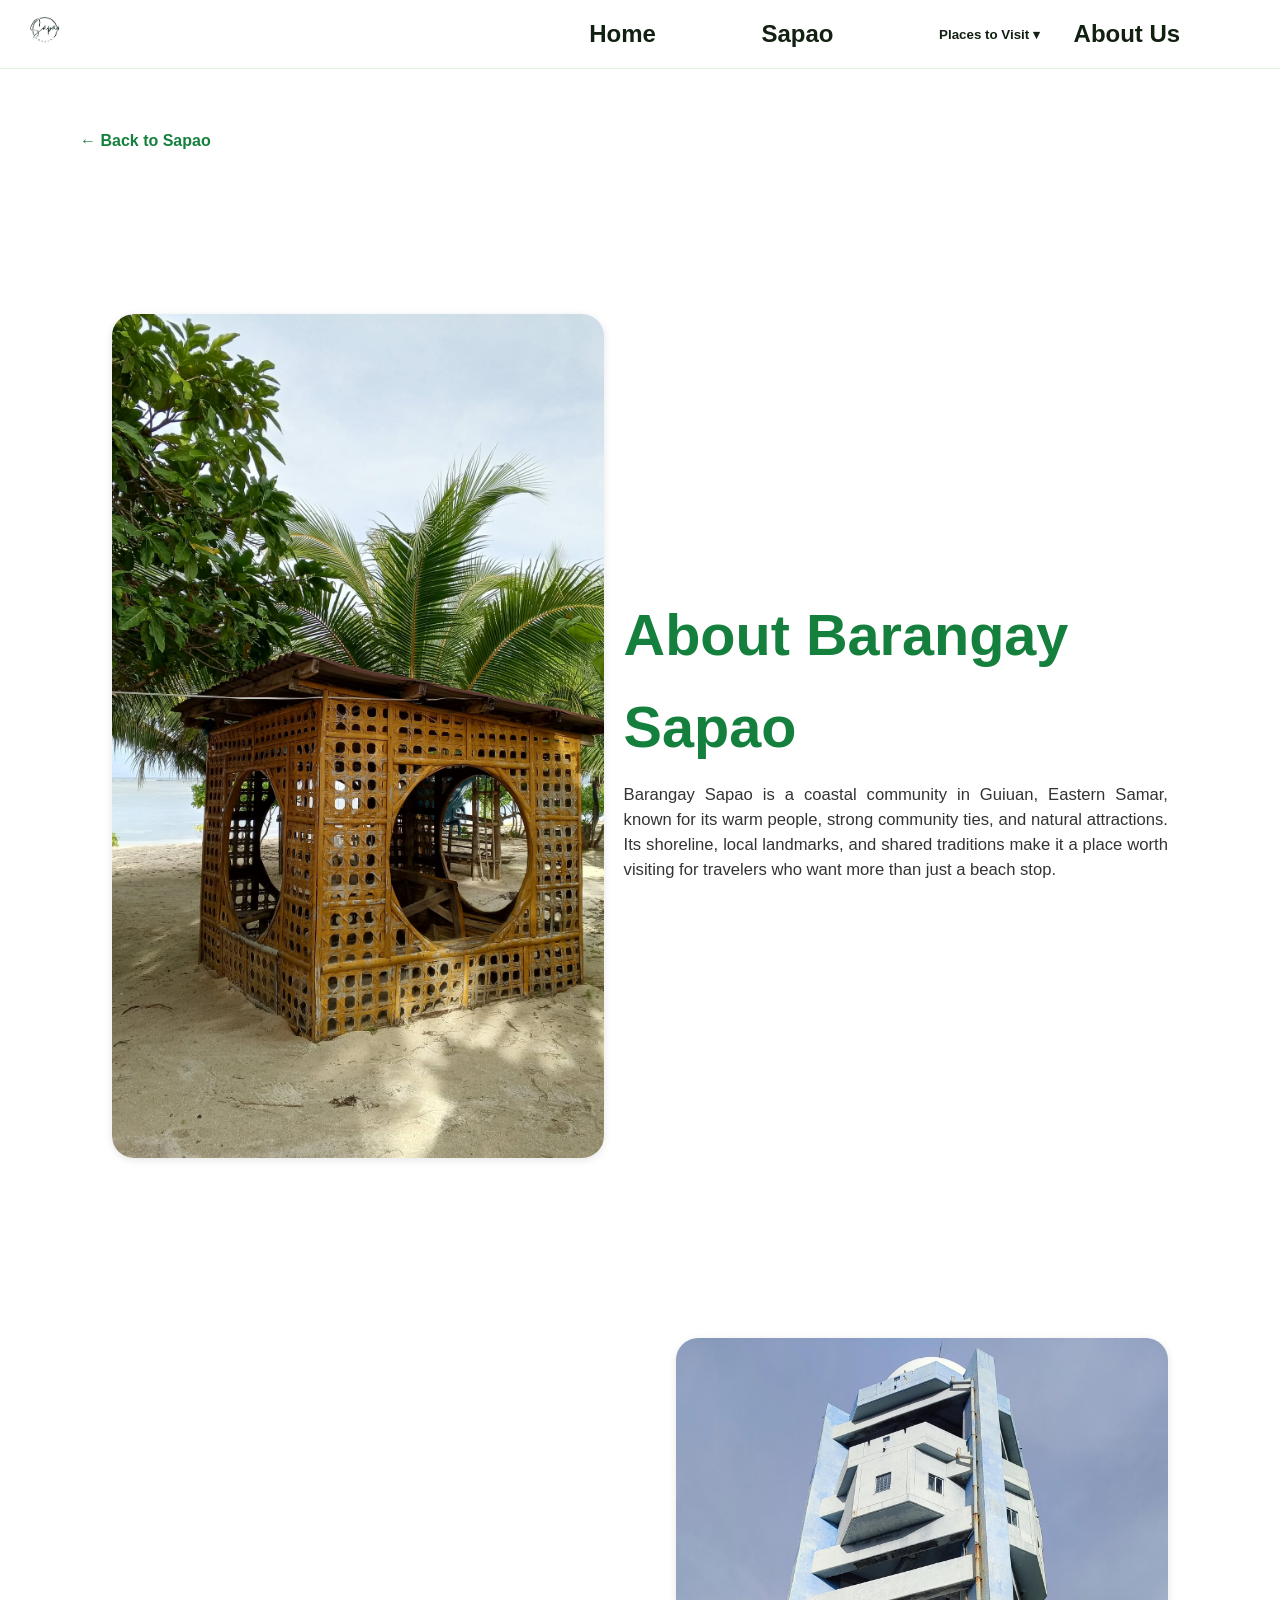
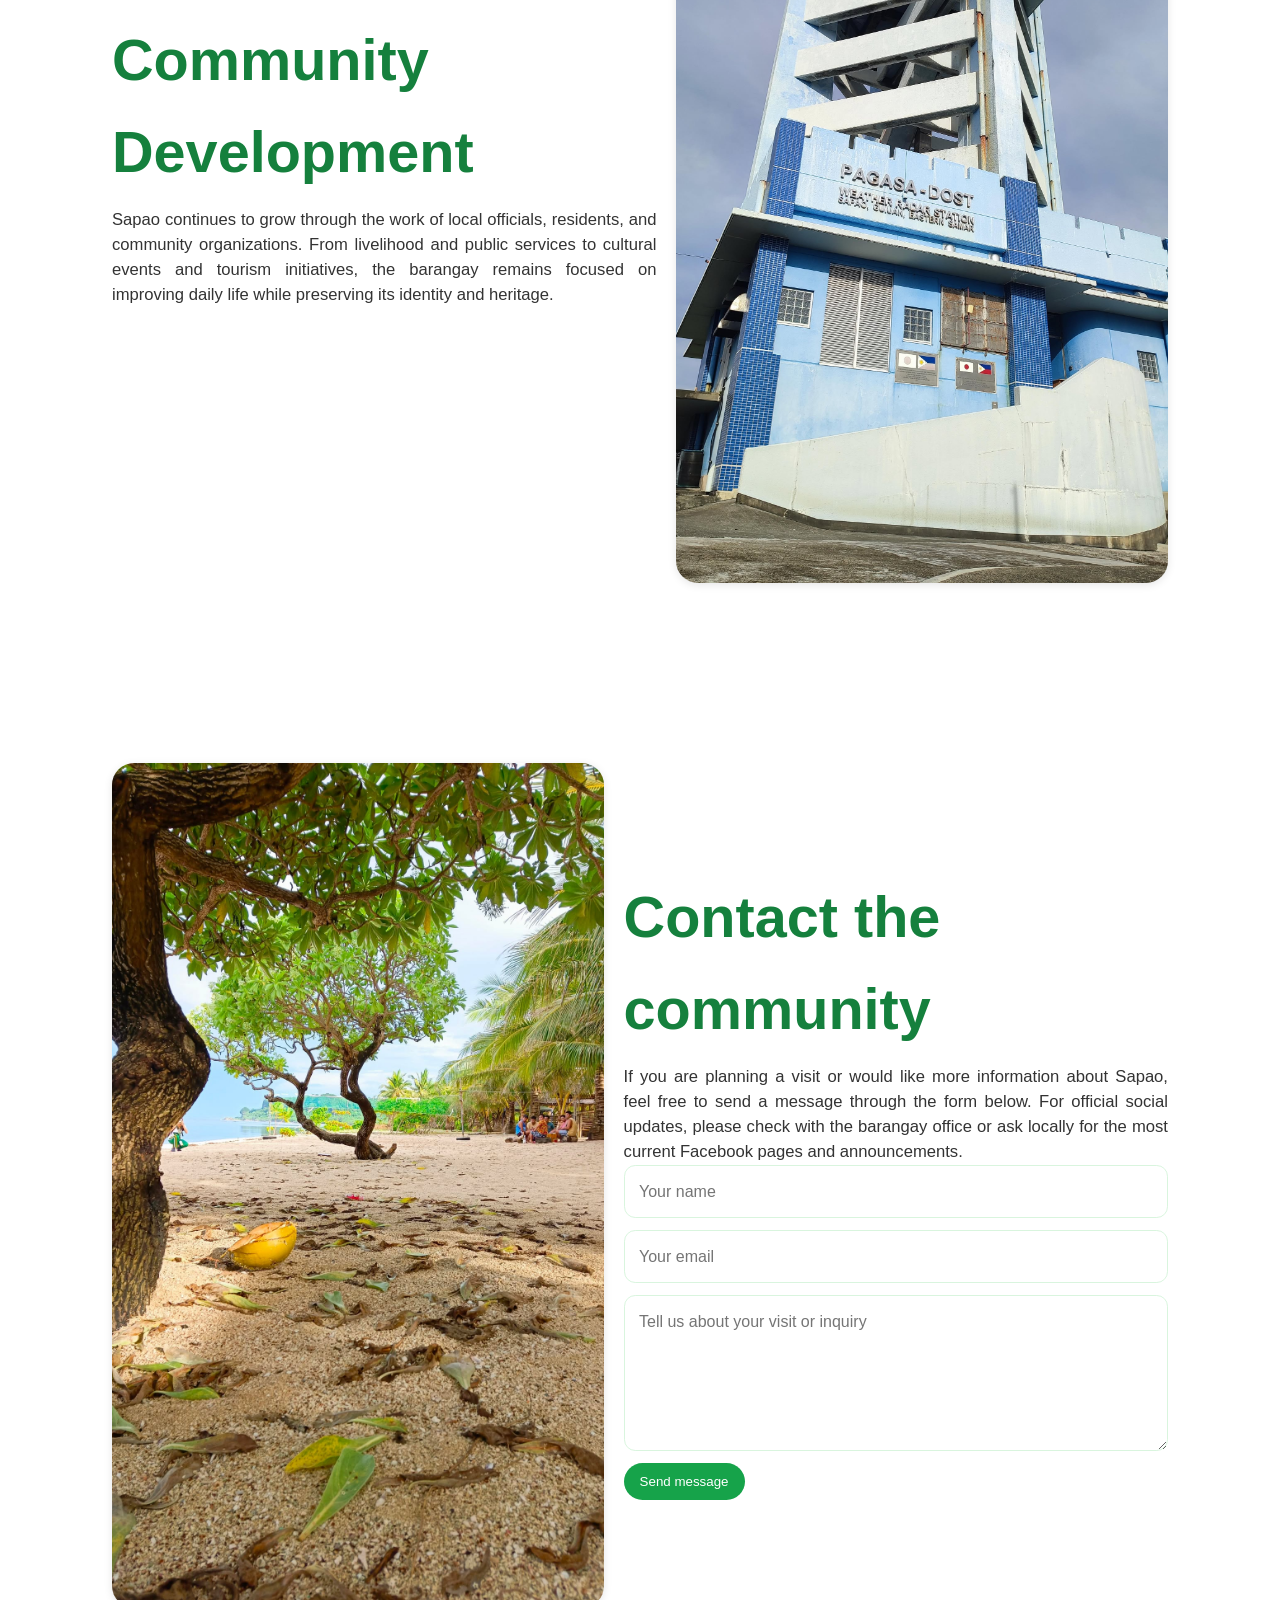
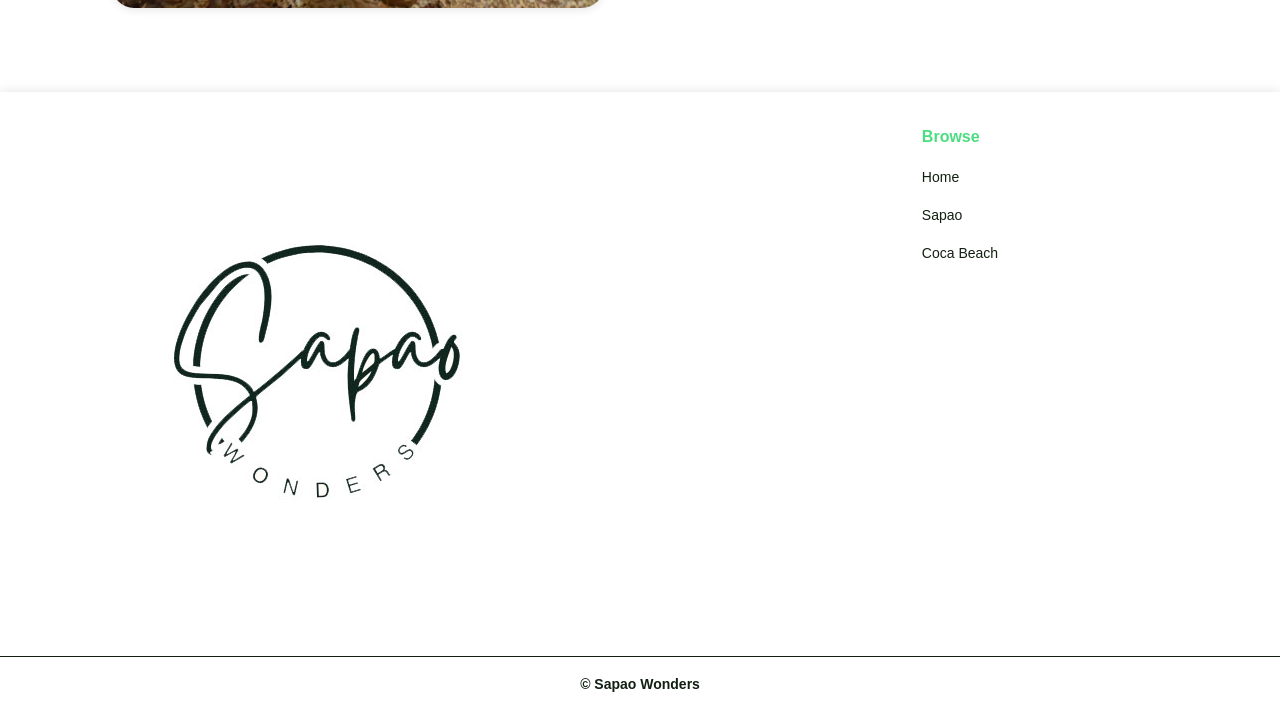
<file: aboutus.html>
<!DOCTYPE html>
<html lang="en">
  <head>
    <meta charset="UTF-8" />
    <meta name="viewport" content="width=device-width, initial-scale=1.0" />
    <meta name="description" content="Learn about Barangay Sapao, its communities, tourism spots, and the local stories that shape the place." />
    <meta property="og:title" content="About Sapao | Sapao Wonders" />
    <meta property="og:description" content="Discover the culture, history, and people behind Barangay Sapao in Guiuan, Eastern Samar." />
    <meta property="og:image" content="https://sapao-website.vercel.app/Images/coca.jpg" />
    <title>About Sapao | Sapao Wonders</title>
    <link rel="icon" href="Images/logo.jpg" type="image/jpeg" />
    <link rel="stylesheet" href="css/aboutus.css" />
    <link rel="stylesheet" href="css/shared.css" />
  </head>
  <body>
    <nav class="nav">
      <div class="logo-container">
        <a href="index.html"><img src="Images/logo.jpg" alt="Sapao Wonders logo" class="logo" /></a>
      </div>
      <div class="nav-wrapper">
        <button class="hamburger" id="menu-toggle" type="button" aria-label="Toggle menu" aria-controls="nav-links" aria-expanded="false">
          ☰
        </button>
        <ul class="nav-links" id="nav-links">
          <li><a href="index.html">Home</a></li>
          <li><a href="sapao.html">Sapao</a></li>
          <li class="dropdown">
            <button class="dropdown-toggle" type="button" aria-haspopup="true" aria-expanded="false">Places to Visit ▾</button>
            <ul class="dropdown-menu">
              <li><a href="coca.html">Coca Beach</a></li>
              <li><a href="dumpao.html">Dumpao Beach</a></li>
              <li><a href="san-roque.html">Sitio San Roque</a></li>
              <li><a href="pagasa-dost.html">PAGASA-DOST</a></li>
              <li><a href="sta-cruz-parish.html">Sta. Cruz Parish</a></li>
            </ul>
          </li>
          <li><a href="aboutus.html">About Us</a></li>
        </ul>
      </div>
    </nav>
    <main class="page-main">
      <a class="back-link" href="index.html">← Back to Sapao</a>
      <section class="about-section">
        <div class="about-container">
          <div class="about-text">
            <h2>About Barangay Sapao</h2>
            <p>
              Barangay Sapao is a coastal community in Guiuan, Eastern Samar, known for its warm people, strong community ties, and natural attractions. Its shoreline, local landmarks, and shared traditions make it a place worth visiting for travelers who want more than just a beach stop.
            </p>
          </div>
          <div class="about-image">
            <img src="Images/coca.jpg" alt="Scenic shoreline and surroundings in Barangay Sapao." />
          </div>
        </div>
      </section>

      <section class="about-section">
        <div class="about-container">
          <div class="about-text">
            <h2>Community Development</h2>
            <p>
              Sapao continues to grow through the work of local officials, residents, and community organizations. From livelihood and public services to cultural events and tourism initiatives, the barangay remains focused on improving daily life while preserving its identity and heritage.
            </p>
          </div>
          <div class="about-image">
            <img src="Images/IMG_3344.jpg" alt="Community landmarks and public spaces in Sapao." />
          </div>
        </div>
      </section>

      <section class="about-section">
        <div class="about-container">
          <div class="about-text">
            <h2>Contact the community</h2>
            <p>
              If you are planning a visit or would like more information about Sapao, feel free to send a message through the form below. For official social updates, please check with the barangay office or ask locally for the most current Facebook pages and announcements.
            </p>
            <form class="contact-form">
              <input type="text" name="name" placeholder="Your name" aria-label="Your name" />
              <input type="email" name="email" placeholder="Your email" aria-label="Your email" />
              <textarea name="message" rows="5" placeholder="Tell us about your visit or inquiry" aria-label="Message"></textarea>
              <button type="submit">Send message</button>
            </form>
          </div>
          <div class="about-image">
            <img src="Images/pic3.jpg" alt="A welcoming local scene that reflects Sapao’s culture and traditions." />
          </div>
        </div>
      </section>
    </main>

    <footer class="footer">
      <div class="footer-top">
        <div class="footer-columns">
          <div class="footer-logo">
            <img src="Images/logo.jpg" alt="Sapao Wonders logo" />
          </div>
          <div class="footer-section">
            <h3>Browse</h3>
            <ul>
              <li><a href="index.html">Home</a></li>
              <li><a href="sapao.html">Sapao</a></li>
              <li><a href="coca.html">Coca Beach</a></li>
            </ul>
          </div>
        </div>
      </div>

      <div class="footer-bottom">
        <p>© Sapao Wonders</p>
      </div>
    </footer>
    <script defer src="script.js"></script>
  </body>
</html>
</file>
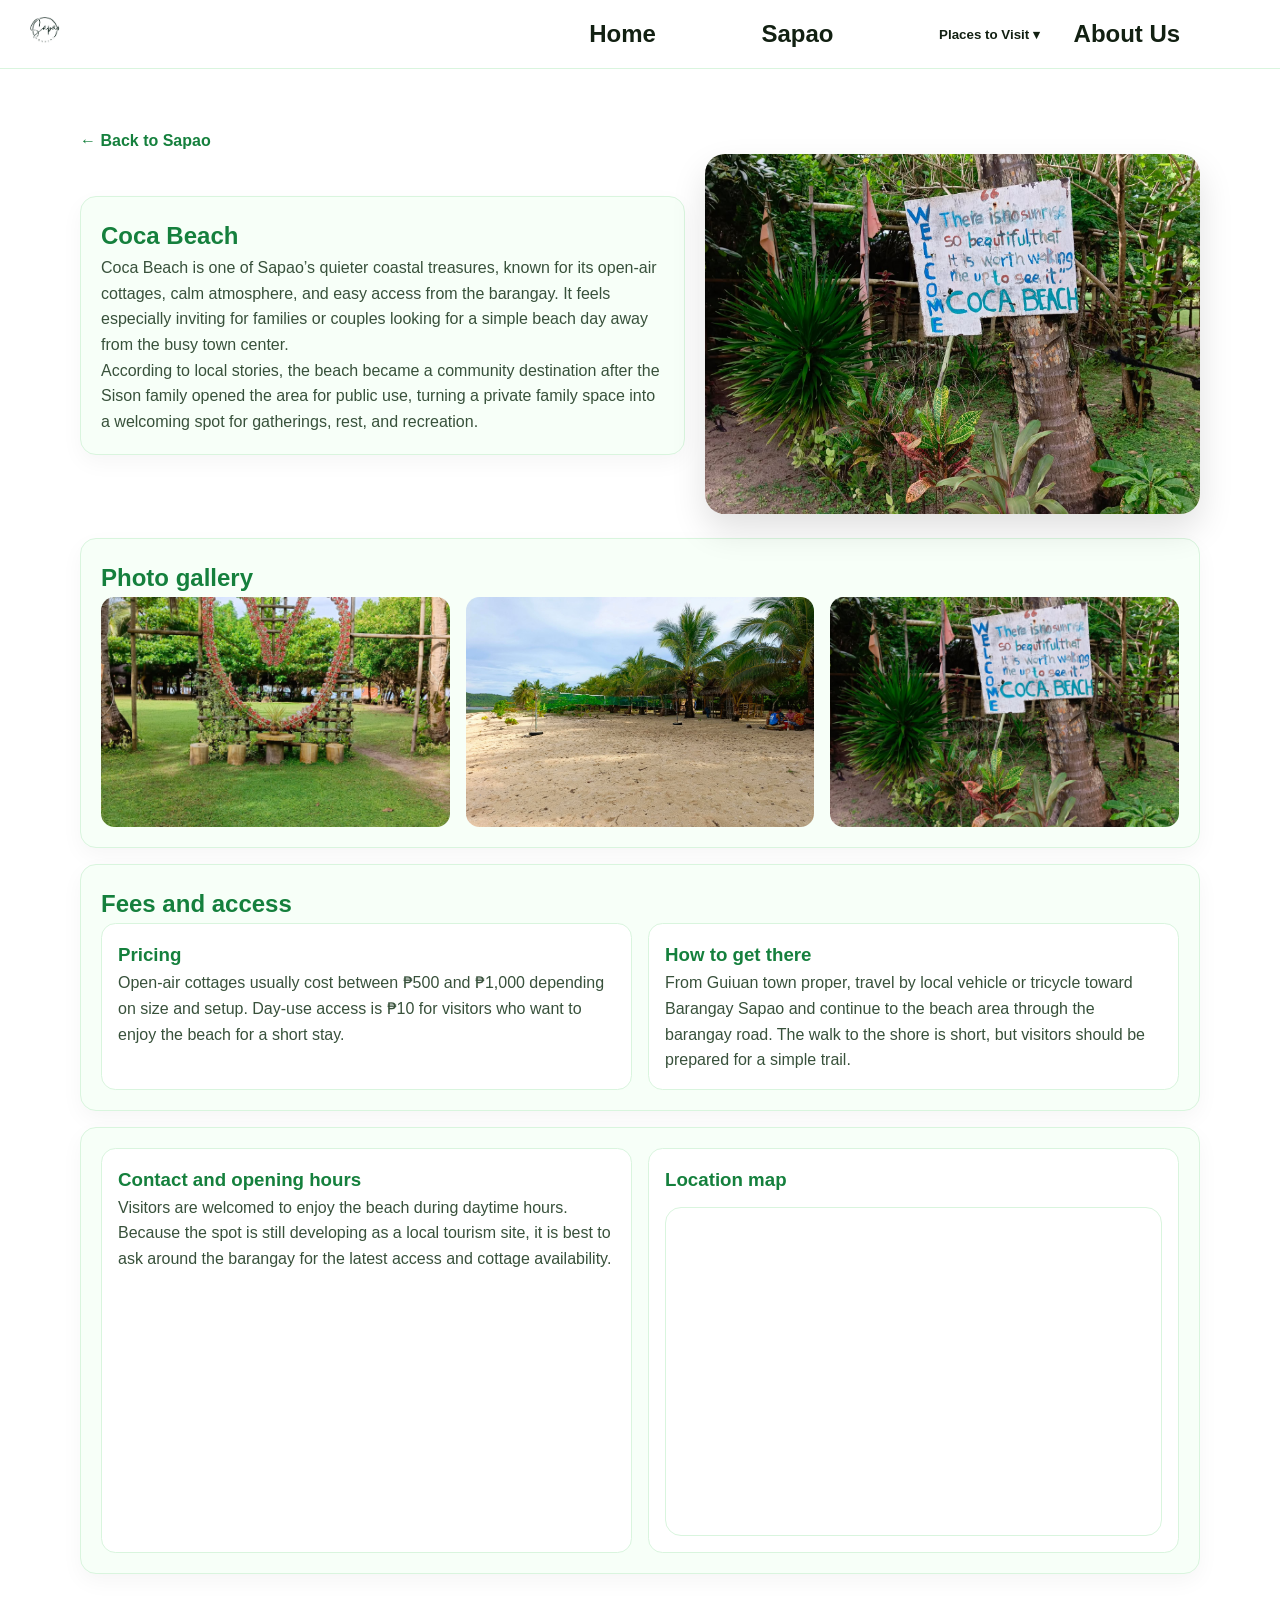
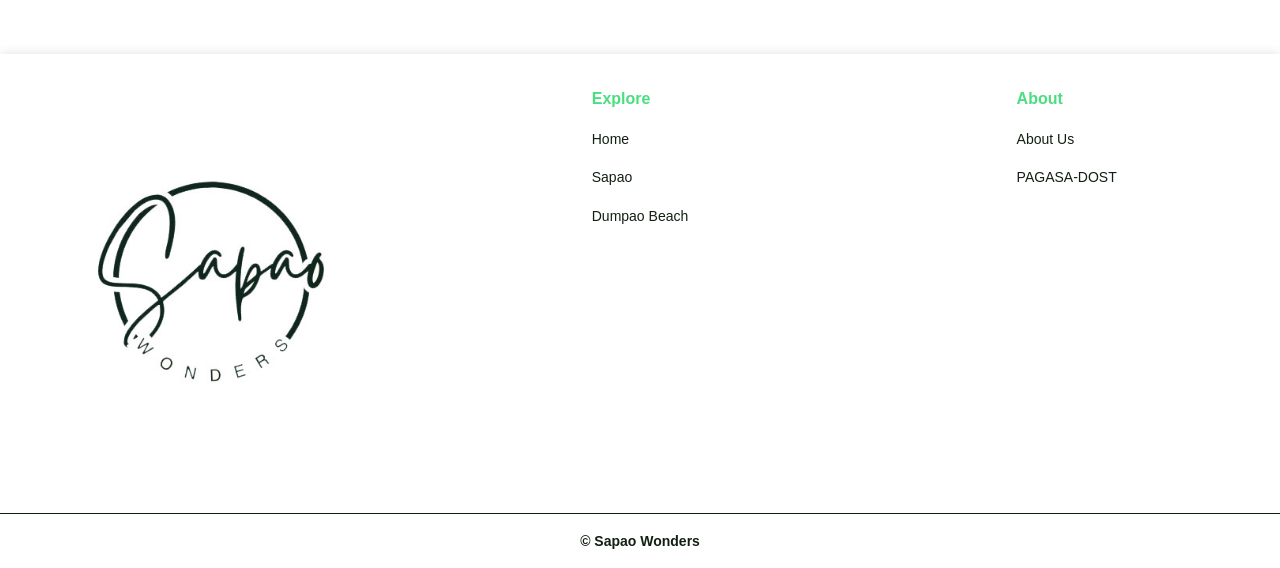
<file: coca.html>
<!DOCTYPE html>
<html lang="en">
  <head>
    <meta charset="UTF-8" />
    <meta name="viewport" content="width=device-width, initial-scale=1.0" />
    <meta name="description" content="Learn about Coca Beach in Barangay Sapao, including fees, access, nearby scenery, and how to plan a visit." />
    <meta property="og:title" content="Coca Beach | Sapao Wonders" />
    <meta property="og:description" content="A peaceful coastal attraction in Sapao with open-air cottages and easy day-use access." />
    <meta property="og:image" content="https://sapao-website.vercel.app/Images/IMG_1123.jpg" />
    <title>Coca Beach | Sapao Wonders</title>
    <link rel="icon" href="Images/logo.jpg" type="image/jpeg" />
    <link rel="stylesheet" href="css/coca.css" />
    <link rel="stylesheet" href="css/shared.css" />
  </head>
  <body>
    <nav class="nav">
      <div class="logo-container">
        <a href="index.html"><img src="Images/logo.jpg" alt="Sapao Wonders logo" class="logo" /></a>
      </div>
      <div class="nav-wrapper">
        <button class="hamburger" id="menu-toggle" type="button" aria-label="Toggle menu" aria-controls="nav-links" aria-expanded="false">
          ☰
        </button>
        <ul class="nav-links" id="nav-links">
          <li><a href="index.html">Home</a></li>
          <li><a href="sapao.html">Sapao</a></li>
          <li class="dropdown">
            <button class="dropdown-toggle" type="button" aria-haspopup="true" aria-expanded="false">Places to Visit ▾</button>
            <ul class="dropdown-menu">
              <li><a href="coca.html">Coca Beach</a></li>
              <li><a href="dumpao.html">Dumpao Beach</a></li>
              <li><a href="san-roque.html">Sitio San Roque</a></li>
              <li><a href="pagasa-dost.html">PAGASA-DOST</a></li>
              <li><a href="sta-cruz-parish.html">Sta. Cruz Parish</a></li>
            </ul>
          </li>
          <li><a href="aboutus.html">About Us</a></li>
        </ul>
      </div>
    </nav>
    <main class="page-main">
      <a class="back-link" href="index.html">← Back to Sapao</a>
      <section class="destination-hero">
        <div class="section-card">
          <h1>Coca Beach</h1>
          <p>Coca Beach is one of Sapao’s quieter coastal treasures, known for its open-air cottages, calm atmosphere, and easy access from the barangay. It feels especially inviting for families or couples looking for a simple beach day away from the busy town center.</p>
          <p>According to local stories, the beach became a community destination after the Sison family opened the area for public use, turning a private family space into a welcoming spot for gatherings, rest, and recreation.</p>
        </div>
        <img src="Images/IMG_1123.jpg" alt="A scenic view of Coca Beach with clear water and a peaceful shoreline." />
      </section>
      <section class="section-card">
        <h2>Photo gallery</h2>
        <div class="gallery-grid">
          <img src="Images/IMG_1124.jpg" alt="A lush coastal path leading to Coca Beach." />
          <img src="Images/IMG_1126.jpg" alt="A wide beach view from the shore at Coca Beach." />
          <img src="Images/IMG_1123.jpg" alt="Coca Beach scenery with the ocean and open air cottages." />
        </div>
      </section>
      <section class="section-card">
        <h2>Fees and access</h2>
        <div class="info-grid">
          <div class="info-card">
            <h3>Pricing</h3>
            <p>Open-air cottages usually cost between ₱500 and ₱1,000 depending on size and setup. Day-use access is ₱10 for visitors who want to enjoy the beach for a short stay.</p>
          </div>
          <div class="info-card">
            <h3>How to get there</h3>
            <p>From Guiuan town proper, travel by local vehicle or tricycle toward Barangay Sapao and continue to the beach area through the barangay road. The walk to the shore is short, but visitors should be prepared for a simple trail.</p>
          </div>
        </div>
      </section>
      <section class="section-card">
        <div class="info-grid">
          <div class="info-card">
            <h3>Contact and opening hours</h3>
            <p>Visitors are welcomed to enjoy the beach during daytime hours. Because the spot is still developing as a local tourism site, it is best to ask around the barangay for the latest access and cottage availability.</p>
          </div>
          <div class="info-card">
            <h3>Location map</h3>
            <div class="map-frame">
              <iframe title="Map of Coca Beach" src="https://www.google.com/maps?q=Coca%20Beach%20Sapao%20Guiuan&z=13&output=embed"></iframe>
            </div>
          </div>
        </div>
      </section>
    </main>

    <footer class="footer">
      <div class="footer-top">
        <div class="footer-columns">
          <div class="footer-logo">
            <img src="Images/logo.jpg" alt="Sapao Wonders logo" />
          </div>
          <div class="footer-section">
            <h3>Explore</h3>
            <ul>
              <li><a href="index.html">Home</a></li>
              <li><a href="sapao.html">Sapao</a></li>
              <li><a href="dumpao.html">Dumpao Beach</a></li>
            </ul>
          </div>
          <div class="footer-section">
            <h3>About</h3>
            <ul>
              <li><a href="aboutus.html">About Us</a></li>
              <li><a href="pagasa-dost.html">PAGASA-DOST</a></li>
            </ul>
          </div>
        </div>
      </div>

      <div class="footer-bottom">
        <p>© Sapao Wonders</p>
      </div>
    </footer>
    <script defer src="script.js"></script>
  </body>
</html>
</file>
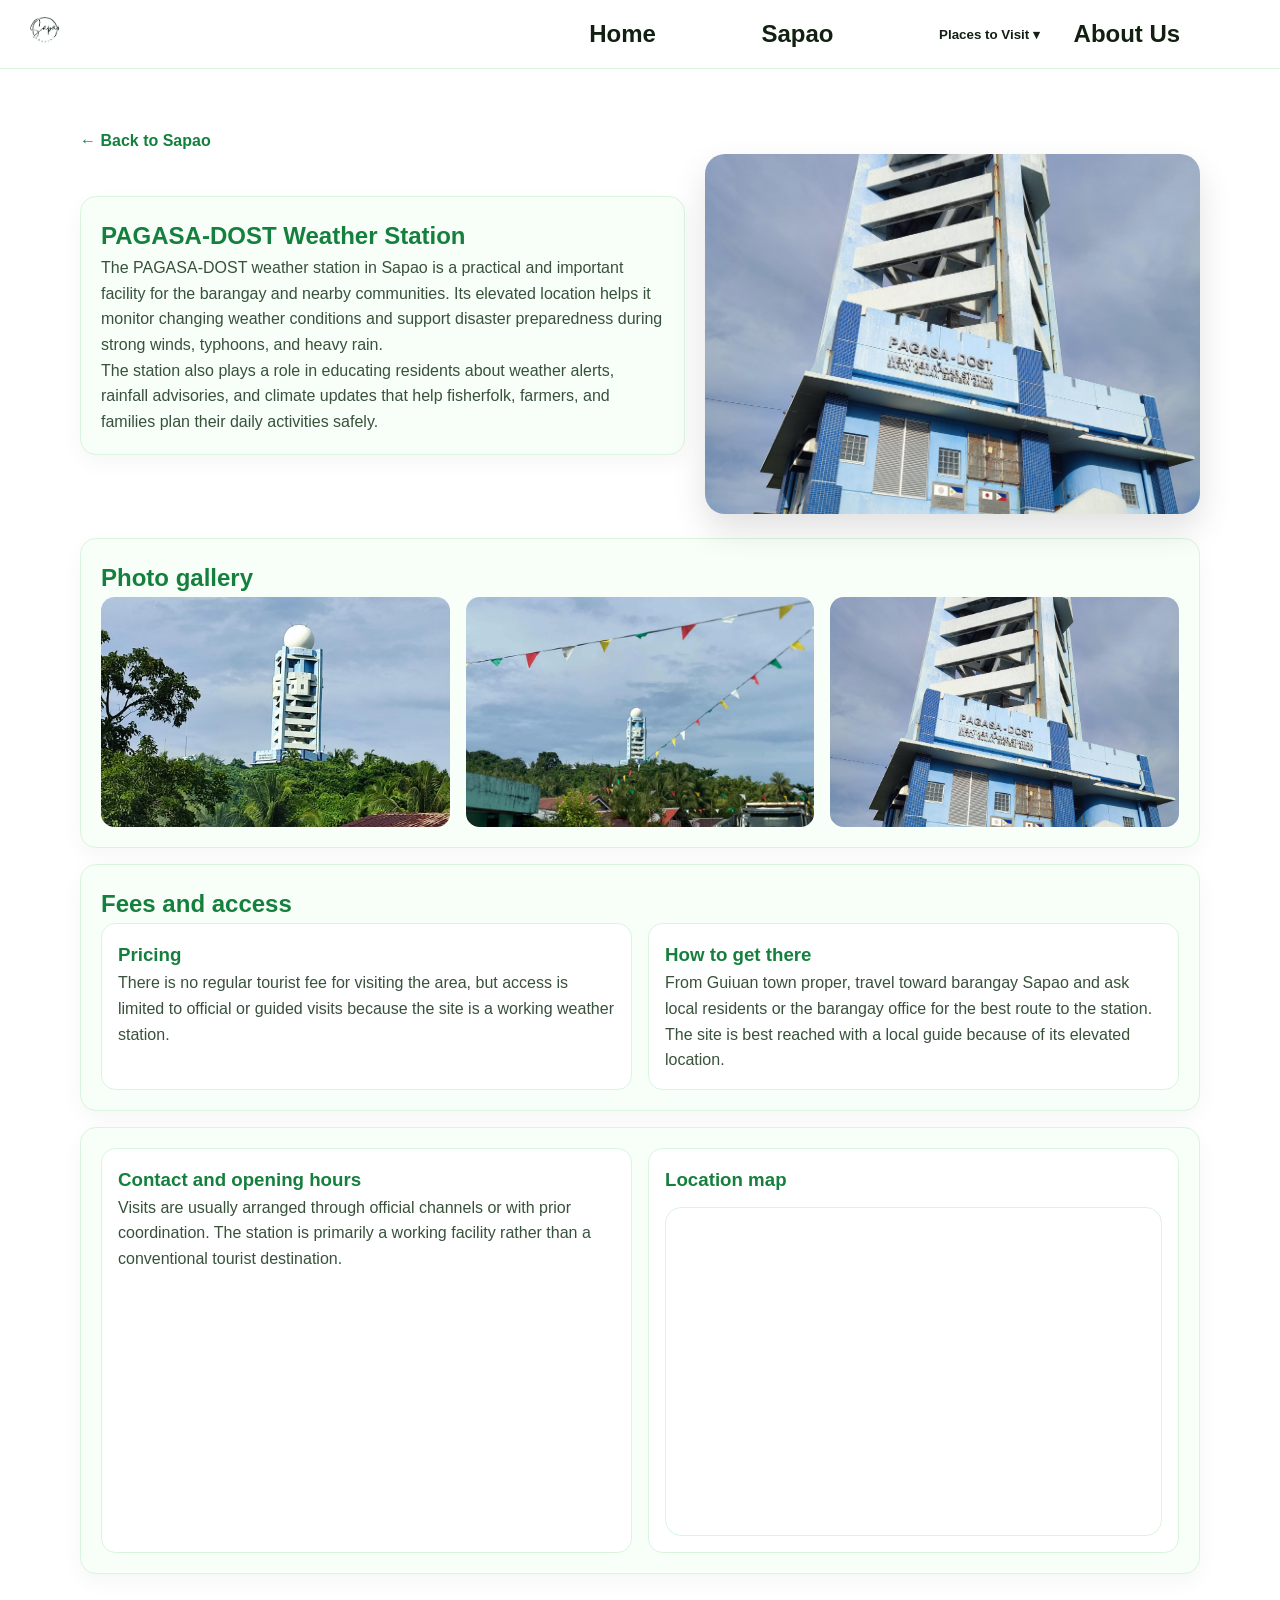
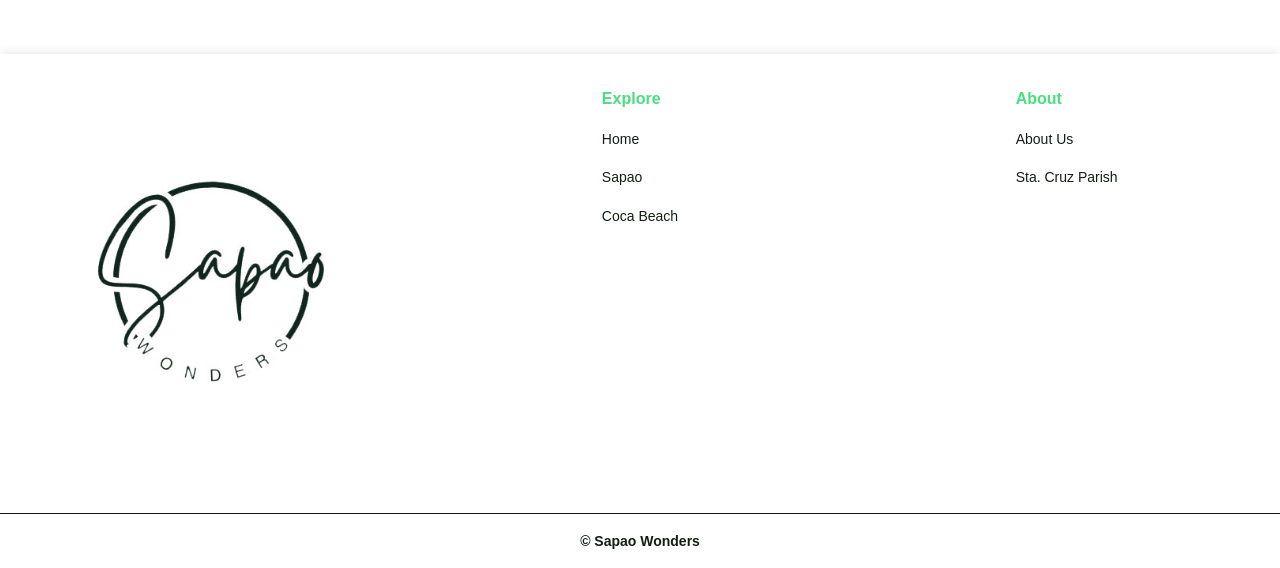
<file: pagasa-dost.html>
<!DOCTYPE html>
<html lang="en">
  <head>
    <meta charset="UTF-8" />
    <meta name="viewport" content="width=device-width, initial-scale=1.0" />
    <meta name="description" content="Learn about the PAGASA-DOST weather station in Sapao and its role in disaster preparedness for the community." />
    <meta property="og:title" content="PAGASA-DOST | Sapao Wonders" />
    <meta property="og:description" content="A practical look at the weather station in Sapao and the importance of weather monitoring in Eastern Samar." />
    <meta property="og:image" content="https://sapao-website.vercel.app/Images/IMG_3344.jpg" />
    <title>PAGASA-DOST | Sapao Wonders</title>
    <link rel="icon" href="Images/logo.jpg" type="image/jpeg" />
    <link rel="stylesheet" href="css/pagasa.css" />
    <link rel="stylesheet" href="css/shared.css" />
  </head>
  <body>
    <nav class="nav">
      <div class="logo-container">
        <a href="index.html"><img src="Images/logo.jpg" alt="Sapao Wonders logo" class="logo" /></a>
      </div>
      <div class="nav-wrapper">
        <button class="hamburger" id="menu-toggle" type="button" aria-label="Toggle menu" aria-controls="nav-links" aria-expanded="false">
          ☰
        </button>
        <ul class="nav-links" id="nav-links">
          <li><a href="index.html">Home</a></li>
          <li><a href="sapao.html">Sapao</a></li>
          <li class="dropdown">
            <button class="dropdown-toggle" type="button" aria-haspopup="true" aria-expanded="false">Places to Visit ▾</button>
            <ul class="dropdown-menu">
              <li><a href="coca.html">Coca Beach</a></li>
              <li><a href="dumpao.html">Dumpao Beach</a></li>
              <li><a href="san-roque.html">Sitio San Roque</a></li>
              <li><a href="pagasa-dost.html">PAGASA-DOST</a></li>
              <li><a href="sta-cruz-parish.html">Sta. Cruz Parish</a></li>
            </ul>
          </li>
          <li><a href="aboutus.html">About Us</a></li>
        </ul>
      </div>
    </nav>
    <main class="page-main">
      <a class="back-link" href="index.html">← Back to Sapao</a>
      <section class="destination-hero">
        <div class="section-card">
          <h1>PAGASA-DOST Weather Station</h1>
          <p>The PAGASA-DOST weather station in Sapao is a practical and important facility for the barangay and nearby communities. Its elevated location helps it monitor changing weather conditions and support disaster preparedness during strong winds, typhoons, and heavy rain.</p>
          <p>The station also plays a role in educating residents about weather alerts, rainfall advisories, and climate updates that help fisherfolk, farmers, and families plan their daily activities safely.</p>
        </div>
        <img src="Images/IMG_3344.jpg" alt="The PAGASA-DOST weather station building in Sapao set against a hillside view." />
      </section>
      <section class="section-card">
        <h2>Photo gallery</h2>
        <div class="gallery-grid">
          <img src="Images/IMG_4432.jpg" alt="Weather monitoring equipment and facility structures at the station." />
          <img src="Images/pagasa dost.jpg" alt="A close view of the radar-related equipment at the PAGASA-DOST station." />
          <img src="Images/IMG_3344.jpg" alt="The weather station in Sapao from a wider vantage point." />
        </div>
      </section>
      <section class="section-card">
        <h2>Fees and access</h2>
        <div class="info-grid">
          <div class="info-card">
            <h3>Pricing</h3>
            <p>There is no regular tourist fee for visiting the area, but access is limited to official or guided visits because the site is a working weather station.</p>
          </div>
          <div class="info-card">
            <h3>How to get there</h3>
            <p>From Guiuan town proper, travel toward barangay Sapao and ask local residents or the barangay office for the best route to the station. The site is best reached with a local guide because of its elevated location.</p>
          </div>
        </div>
      </section>
      <section class="section-card">
        <div class="info-grid">
          <div class="info-card">
            <h3>Contact and opening hours</h3>
            <p>Visits are usually arranged through official channels or with prior coordination. The station is primarily a working facility rather than a conventional tourist destination.</p>
          </div>
          <div class="info-card">
            <h3>Location map</h3>
            <div class="map-frame">
              <iframe title="Map of PAGASA-DOST station in Sapao" src="https://www.google.com/maps?q=PAGASA%20DOST%20Sapao%20Guiuan&z=13&output=embed"></iframe>
            </div>
          </div>
        </div>
      </section>
    </main>

    <footer class="footer">
      <div class="footer-top">
        <div class="footer-columns">
          <div class="footer-logo">
            <img src="Images/logo.jpg" alt="Sapao Wonders logo" />
          </div>
          <div class="footer-section">
            <h3>Explore</h3>
            <ul>
              <li><a href="index.html">Home</a></li>
              <li><a href="sapao.html">Sapao</a></li>
              <li><a href="coca.html">Coca Beach</a></li>
            </ul>
          </div>
          <div class="footer-section">
            <h3>About</h3>
            <ul>
              <li><a href="aboutus.html">About Us</a></li>
              <li><a href="sta-cruz-parish.html">Sta. Cruz Parish</a></li>
            </ul>
          </div>
        </div>
      </div>

      <div class="footer-bottom">
        <p>© Sapao Wonders</p>
      </div>
    </footer>
    <script defer src="script.js"></script>
  </body>
</html>
</file>
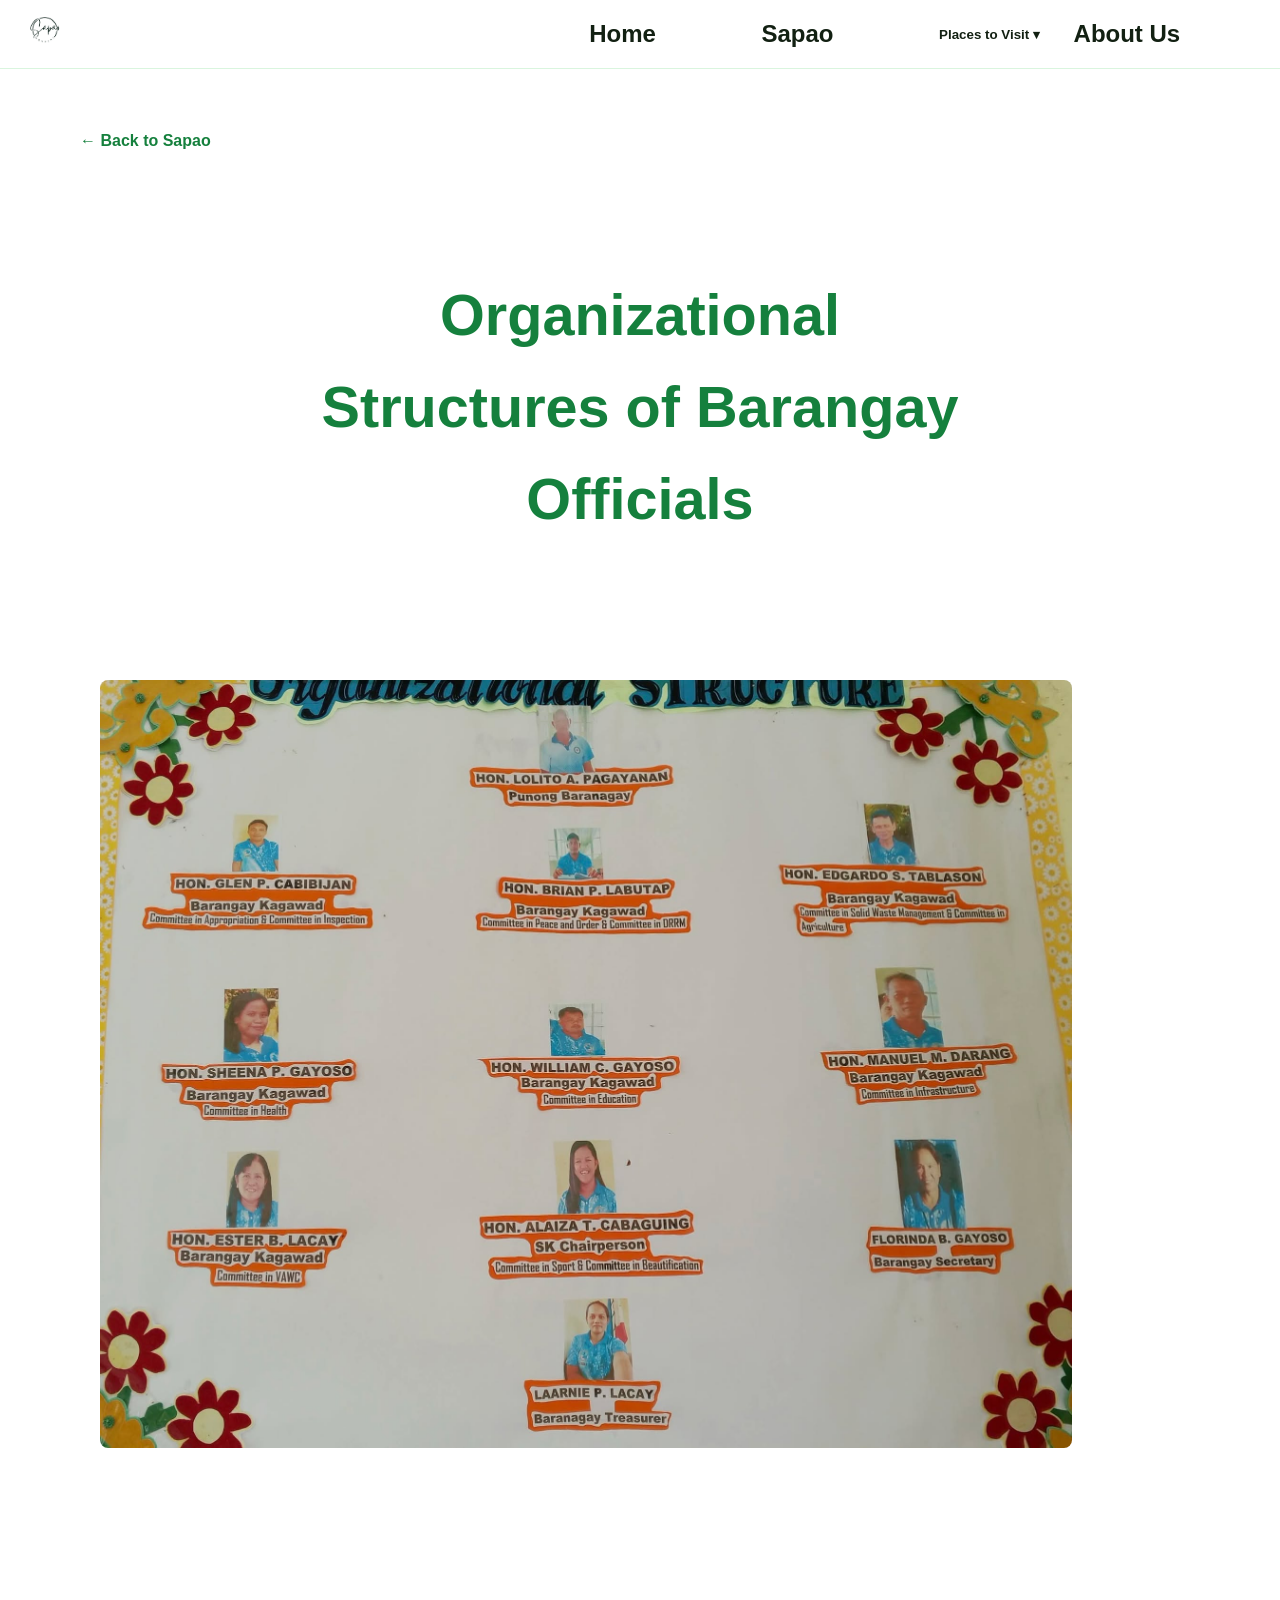
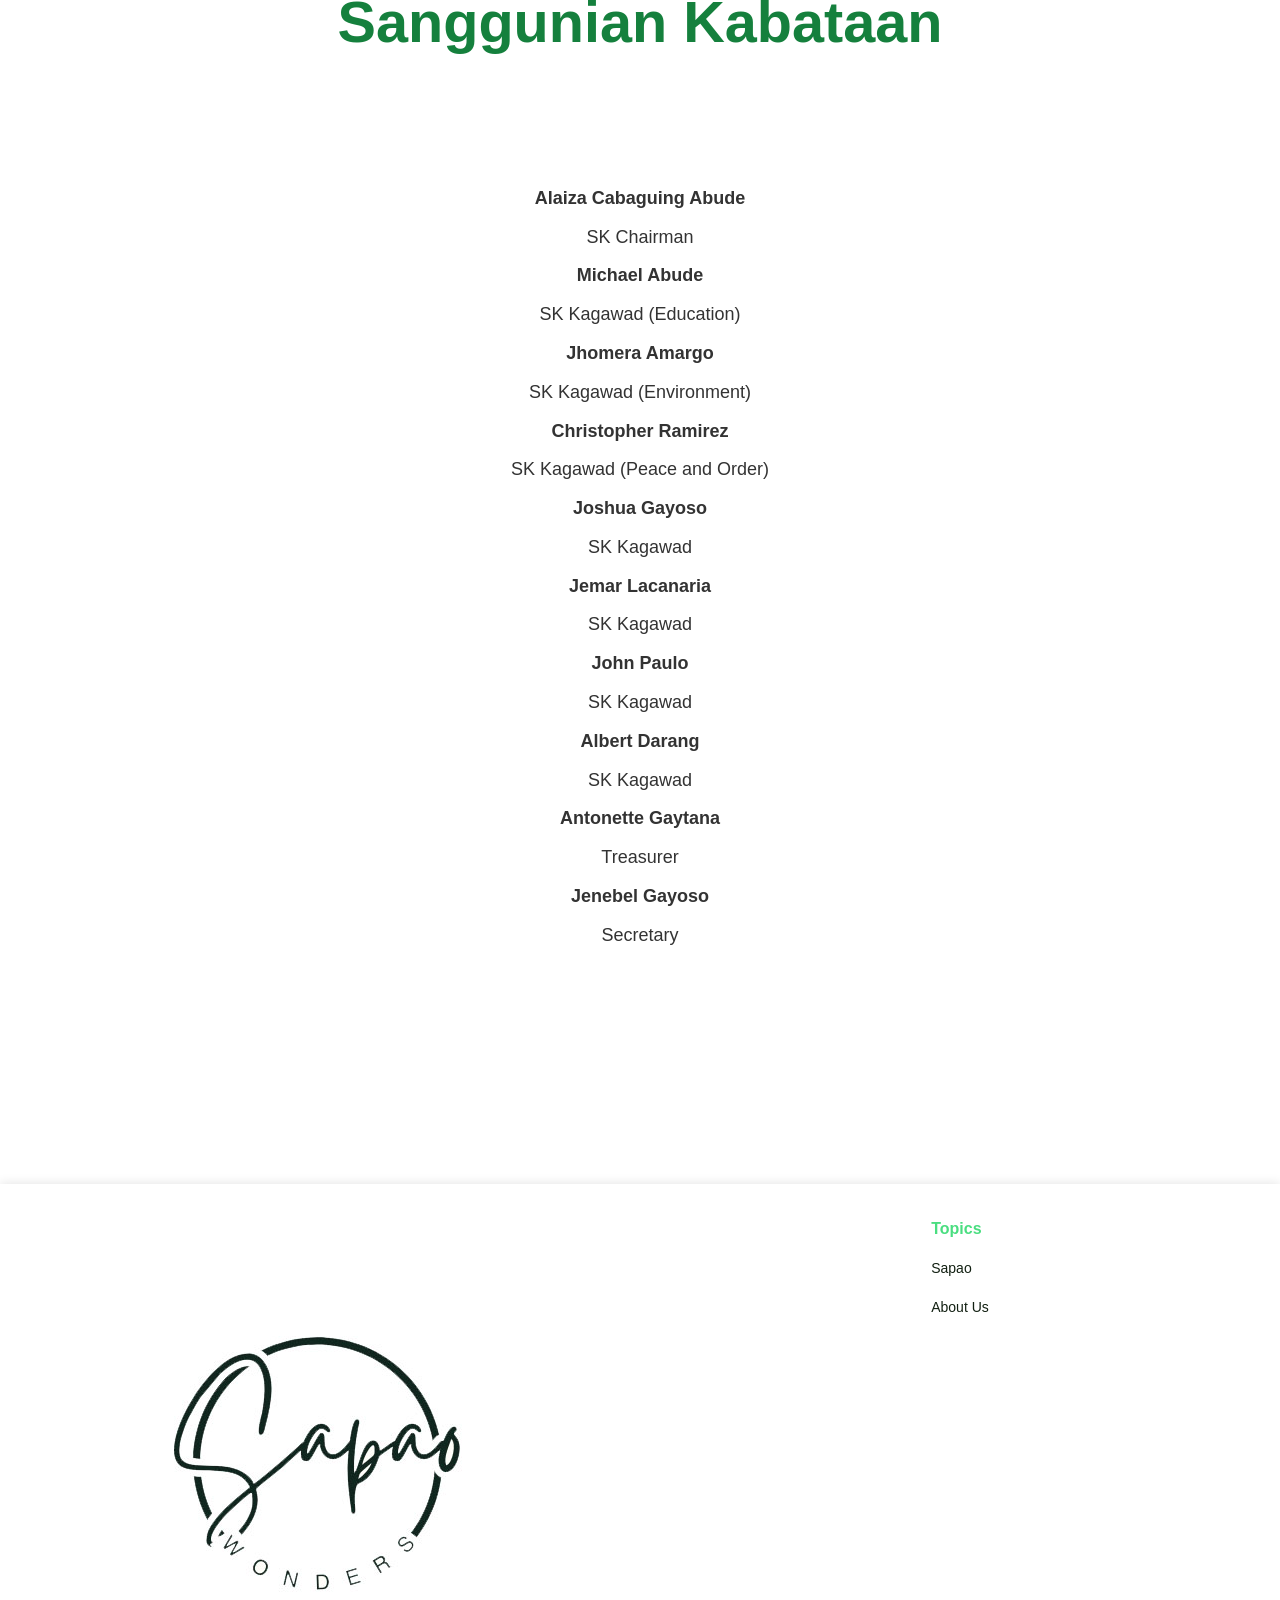
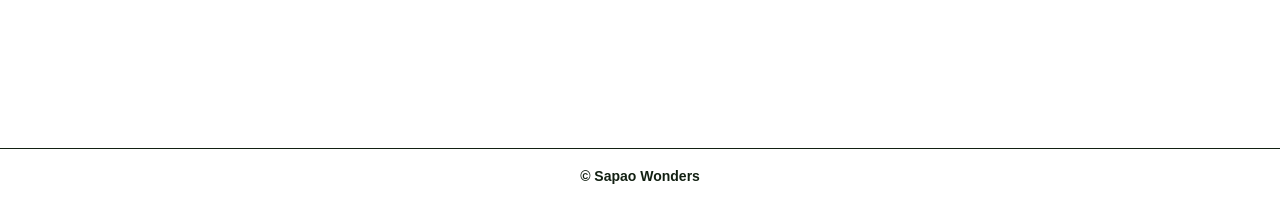
<file: sapao.html>
<!DOCTYPE html>
<html lang="en">
  <head>
    <meta charset="UTF-8" />
    <meta name="viewport" content="width=device-width, initial-scale=1.0" />
    <meta name="description" content="View the barangay officials and community structure of Barangay Sapao, Guiuan." />
    <meta property="og:title" content="Sapao Barangay Officials | Sapao Wonders" />
    <meta property="og:description" content="See the organizational structure and leadership of Barangay Sapao." />
    <meta property="og:image" content="https://sapao-website.vercel.app/Images/IMG_3444.jpg" />
    <title>Sapao Barangay Officials | Sapao Wonders</title>
    <link rel="icon" href="Images/logo.jpg" type="image/jpeg" />
    <link rel="stylesheet" href="css/sapao.css" />
    <link rel="stylesheet" href="css/shared.css" />
  </head>
  <body>
    <nav class="nav">
      <div class="logo-container">
        <a href="index.html"><img src="Images/logo.jpg" alt="Sapao Wonders logo" class="logo" /></a>
      </div>
      <div class="nav-wrapper">
        <button class="hamburger" id="menu-toggle" type="button" aria-label="Toggle menu" aria-controls="nav-links" aria-expanded="false">
          ☰
        </button>
        <ul class="nav-links" id="nav-links">
          <li><a href="index.html">Home</a></li>
          <li><a href="sapao.html">Sapao</a></li>
          <li class="dropdown">
            <button class="dropdown-toggle" type="button" aria-haspopup="true" aria-expanded="false">Places to Visit ▾</button>
            <ul class="dropdown-menu">
              <li><a href="coca.html">Coca Beach</a></li>
              <li><a href="dumpao.html">Dumpao Beach</a></li>
              <li><a href="san-roque.html">Sitio San Roque</a></li>
              <li><a href="pagasa-dost.html">PAGASA-DOST</a></li>
              <li><a href="sta-cruz-parish.html">Sta. Cruz Parish</a></li>
            </ul>
          </li>
          <li><a href="aboutus.html">About Us</a></li>
        </ul>
      </div>
    </nav>
    <main class="page-main">
      <a class="back-link" href="index.html">← Back to Sapao</a>
      <section style="margin-top: 100px">
        <h2 class="officials-title">
          Organizational Structures of Barangay Officials
        </h2>
        <div class="official-card" style="text-align: center; padding: 20px">
          <img src="Images/IMG_3444.jpg" alt="Barangay officials group photo in Sapao." />
        </div>

        <h2 class="sk-title">Sanggunian Kabataan</h2>
        <div class="sk-list">
          <ol>
            <li><strong>Alaiza Cabaguing Abude</strong></li>
            <li>SK Chairman</li>
            <li><strong>Michael Abude</strong></li>
            <li>SK Kagawad (Education)</li>
            <li><strong>Jhomera Amargo</strong> </li>
            <li>SK Kagawad (Environment)</li>
            <li><strong>Christopher Ramirez</strong></li>
            <li>SK Kagawad (Peace and Order)</li>
            <li><strong>Joshua Gayoso</strong></li>
            <li>SK Kagawad</li>
            <li><strong>Jemar Lacanaria</strong></li>
            <li>SK Kagawad</li>
            <li><strong>John Paulo</strong></li>
            <li>SK Kagawad</li>
            <li><strong>Albert Darang</strong></li>
            <li>SK Kagawad</li>
            <li><strong>Antonette Gaytana</strong></li>
            <li>Treasurer</li>
            <li><strong>Jenebel Gayoso</strong></li>
            <li>Secretary</li>
          </ol>
        </div>
      </section>
    </main>

    <footer class="footer">
      <div class="footer-top">
        <div class="footer-columns">
          <div class="footer-logo">
            <img src="Images/logo.jpg" alt="Sapao Wonders logo" />
          </div>
          <div class="footer-section">
            <h3>Topics</h3>
            <ul>
              <li><a href="sapao.html">Sapao</a></li>
              <li><a href="aboutus.html">About Us</a></li>
            </ul>
          </div>
        </div>
      </div>

      <div class="footer-bottom">
        <p>© Sapao Wonders</p>
      </div>
    </footer>
    <script defer src="script.js"></script>
  </body>
</html>
</file>
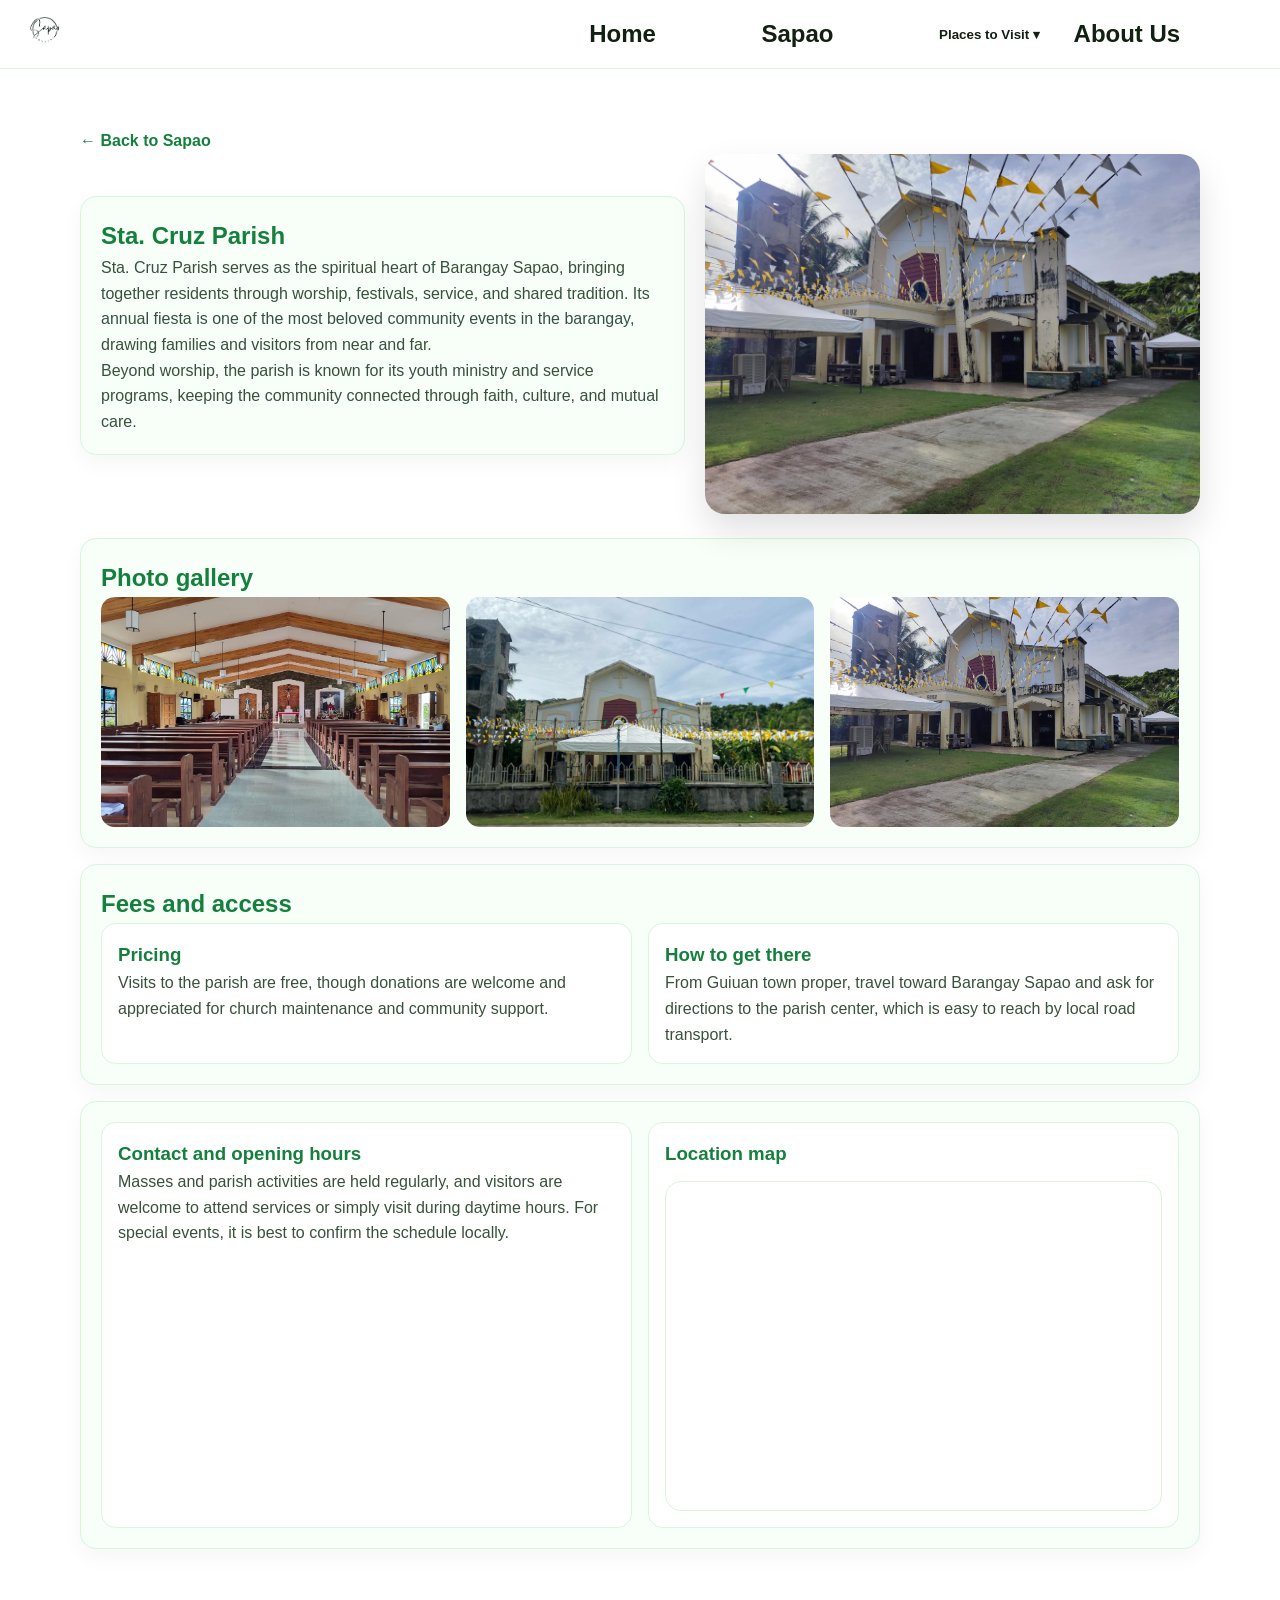
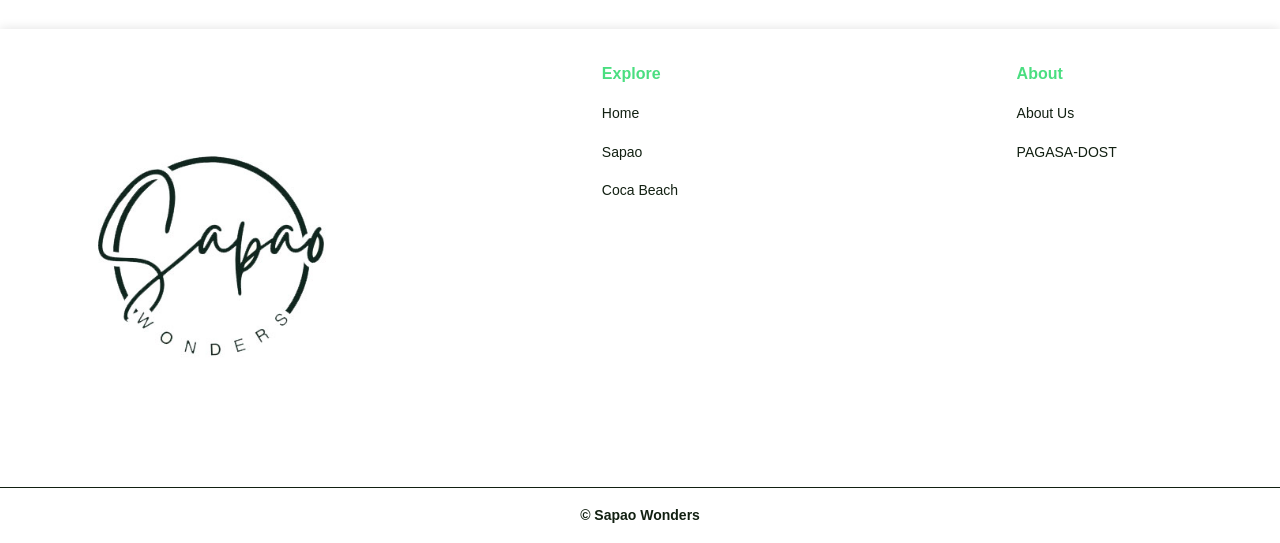
<file: sta-cruz-parish.html>
<!DOCTYPE html>
<html lang="en">
  <head>
    <meta charset="UTF-8" />
    <meta name="viewport" content="width=device-width, initial-scale=1.0" />
    <meta name="description" content="Visit Sta. Cruz Parish in Barangay Sapao, a key religious landmark known for its community life and annual fiesta." />
    <meta property="og:title" content="Sta. Cruz Parish | Sapao Wonders" />
    <meta property="og:description" content="A spiritual and cultural landmark in Sapao, welcoming families and visitors during the year and especially during the fiesta." />
    <meta property="og:image" content="https://sapao-website.vercel.app/Images/sta.cruz%20parish.jpg" />
    <title>Sta. Cruz Parish | Sapao Wonders</title>
    <link rel="icon" href="Images/logo.jpg" type="image/jpeg" />
    <link rel="stylesheet" href="css/sta.cruz.css" />
    <link rel="stylesheet" href="css/shared.css" />
  </head>
  <body>
    <nav class="nav">
      <div class="logo-container">
        <a href="index.html"><img src="Images/logo.jpg" alt="Sapao Wonders logo" class="logo" /></a>
      </div>
      <div class="nav-wrapper">
        <button class="hamburger" id="menu-toggle" type="button" aria-label="Toggle menu" aria-controls="nav-links" aria-expanded="false">
          ☰
        </button>
        <ul class="nav-links" id="nav-links">
          <li><a href="index.html">Home</a></li>
          <li><a href="sapao.html">Sapao</a></li>
          <li class="dropdown">
            <button class="dropdown-toggle" type="button" aria-haspopup="true" aria-expanded="false">Places to Visit ▾</button>
            <ul class="dropdown-menu">
              <li><a href="coca.html">Coca Beach</a></li>
              <li><a href="dumpao.html">Dumpao Beach</a></li>
              <li><a href="san-roque.html">Sitio San Roque</a></li>
              <li><a href="pagasa-dost.html">PAGASA-DOST</a></li>
              <li><a href="sta-cruz-parish.html">Sta. Cruz Parish</a></li>
            </ul>
          </li>
          <li><a href="aboutus.html">About Us</a></li>
        </ul>
      </div>
    </nav>
    <main class="page-main">
      <a class="back-link" href="index.html">← Back to Sapao</a>
      <section class="destination-hero">
        <div class="section-card">
          <h1>Sta. Cruz Parish</h1>
          <p>Sta. Cruz Parish serves as the spiritual heart of Barangay Sapao, bringing together residents through worship, festivals, service, and shared tradition. Its annual fiesta is one of the most beloved community events in the barangay, drawing families and visitors from near and far.</p>
          <p>Beyond worship, the parish is known for its youth ministry and service programs, keeping the community connected through faith, culture, and mutual care.</p>
        </div>
        <img src="Images/IMG_1128.jpg" alt="The facade of Sta. Cruz Parish in Sapao during a calm day." />
      </section>
      <section class="section-card">
        <h2>Photo gallery</h2>
        <div class="gallery-grid">
          <img src="Images/IMG_1130.jpg" alt="A church interior or celebration scene inside the parish." />
          <img src="Images/sta.cruz parish.jpg" alt="The church building at Sta. Cruz Parish in Sapao." />
          <img src="Images/IMG_1128.jpg" alt="The parish grounds and surrounding area in Sapao." />
        </div>
      </section>
      <section class="section-card">
        <h2>Fees and access</h2>
        <div class="info-grid">
          <div class="info-card">
            <h3>Pricing</h3>
            <p>Visits to the parish are free, though donations are welcome and appreciated for church maintenance and community support.</p>
          </div>
          <div class="info-card">
            <h3>How to get there</h3>
            <p>From Guiuan town proper, travel toward Barangay Sapao and ask for directions to the parish center, which is easy to reach by local road transport.</p>
          </div>
        </div>
      </section>
      <section class="section-card">
        <div class="info-grid">
          <div class="info-card">
            <h3>Contact and opening hours</h3>
            <p>Masses and parish activities are held regularly, and visitors are welcome to attend services or simply visit during daytime hours. For special events, it is best to confirm the schedule locally.</p>
          </div>
          <div class="info-card">
            <h3>Location map</h3>
            <div class="map-frame">
              <iframe title="Map of Sta. Cruz Parish" src="https://www.google.com/maps?q=Sta.%20Cruz%20Parish%20Sapao%20Guiuan&z=13&output=embed"></iframe>
            </div>
          </div>
        </div>
      </section>
    </main>

    <footer class="footer">
      <div class="footer-top">
        <div class="footer-columns">
          <div class="footer-logo">
            <img src="Images/logo.jpg" alt="Sapao Wonders logo" />
          </div>
          <div class="footer-section">
            <h3>Explore</h3>
            <ul>
              <li><a href="index.html">Home</a></li>
              <li><a href="sapao.html">Sapao</a></li>
              <li><a href="coca.html">Coca Beach</a></li>
            </ul>
          </div>
          <div class="footer-section">
            <h3>About</h3>
            <ul>
              <li><a href="aboutus.html">About Us</a></li>
              <li><a href="pagasa-dost.html">PAGASA-DOST</a></li>
            </ul>
          </div>
        </div>
      </div>

      <div class="footer-bottom">
        <p>© Sapao Wonders</p>
      </div>
    </footer>
    <script defer src="script.js"></script>
  </body>
</html>
</file>
<file: css/aboutus.css>
* {
  margin: 0;
  padding: 0;
  box-sizing: border-box;
}
body {
  margin: 0;
  font-family: Arial, sans-serif;
  background-color: var(--bg);
}
:root {
  /* Primary Green Palette */
  --primary: #16a34a; /* Emerald Green */
  --primary-light: #22c55e; /* Lighter Green */
  --primary-dark: #15803d; /* Deeper Green */

  /* Backgrounds */
  --bg: #ffffff; /* White */
  --bg-alt: #f0fdf4; /* Light Green Tint */
  --surface: #e5e5e5; /* Light gray for cards/sections */

  /* Text & Contrast */
  --text: #000000; /* Black */
  --text-muted: #333333; /* Dark Gray */
  --text-on-primary: #ffffff; /* White text on green backgrounds */

  /* Accent / Highlights */
  --accent: #65a30d; /* Lime Green */
  --accent-light: #a3e635; /* Lime Tint */
  --accent-dark: #4d7c0f; /* Olive-like Green */

  /* Status Colors */
  --success: #16a34a;
  --warning: #facc15;
  --error: #dc2626;
}
.logo {
  height: 50px;
  width: 50px;
  border-radius: 50%;
  margin-left: 15px;
}
.nav-links {
  display: inline-flex;
  list-style: none;
  padding: 10px;
}
.nav-wrapper {
  display: flex;
  justify-content: center;
  align-items: center;
}
.nav-links li a {
  margin-right: 3em;
  color: var(--text);
  text-decoration: none;
  transition: all 200ms;
  font-weight: bold;
  font-size: 1.5em;
  font-family: "Segoe UI", Tahoma, Geneva, Verdana, sans-serif;
}
.nav.scrolled li a {
  color: var(--text);
}
.nav-links li a:hover {
  color: var(--primary);
  text-decoration: underline;
}
.nav {
  padding: 5px;
  display: inline-flex;
  justify-content: space-between;
  position: fixed;
  top: 0;
  width: 100%;
  z-index: 10;
  backdrop-filter: blur(2px);
  transition: background-color 0.3s ease;
}
.nav.scrolled {
  background-color: var(--bg);
  box-shadow: 0 1px 10px rgba(0, 0, 0, 0.2);
}
.hamburger {
  display: none;
  font-size: 2rem;
  background: none;
  border: none;
  cursor: pointer;
  color: var(--text);
  margin-right: 1rem;
}
main{
    margin-bottom: 10em;
}
.about-section {
  padding: 10em 2em 0 2em;
  background: #fff;
  margin-bottom: 20px;
}
.about-container {
  display: flex;
  flex-wrap: wrap;
  align-items: center;
  justify-content: space-between;
  max-width: 1100px;
  margin: auto;
  gap: 20px;
}
/* Alternate layout: every even about-section reverses flex direction */
.about-section:nth-child(even) .about-container {
  flex-direction: row-reverse;
}
.about-text {
  flex: 1 1 50%;
}
.about-text h2 {
  font-size: clamp(1.7rem, 4.5vw, 4.5rem);
  font-family: "Franklin Gothic Medium", "Arial Narrow", Arial, sans-serif;
  color: #2e8b57;
  margin-bottom: 10px;
}
.about-text p {
  color: #333;
  text-align: justify;
  line-height: 1.5em;
  font-size: clamp(1rem, 1.3vw, 1.3rem);
}
.about-image {
  flex: 1 1 45%;
  text-align: center;
}
.about-image img {
  width: 100%;
  max-width: 500px;
  border-radius: 10px;
  height: clamp(40em, 66vw, 66em);
  border-radius: 2cap;
  object-fit: cover;
  box-shadow: 0 2px 8px rgba(0, 0, 0, 0.1);
}
@keyframes slideInLeft {
  from {
    transform: translateX(-100px);
    opacity: 0;
  }
  to {
    transform: translateX(0);
    opacity: 1;
  }
}

@keyframes slideInRight {
  from {
    transform: translateX(100px);
    opacity: 0;
  }
  to {
    transform: translateX(0);
    opacity: 1;
  }
}

.about-text,
.about-image {
  opacity: 0;
  transition: opacity 0.5s ease;
}

.animate-left {
  animation: slideInLeft 0.8s ease forwards;
}

.animate-right {
  animation: slideInRight 0.8s ease forwards;
}
/* footer section */
.footer {
  background: var(--bg);
  color: var(--text);
  box-shadow: 0 -1px 10px rgba(0, 0, 0, 0.1);
  font-family: Arial, sans-serif;
  font-size: 14px;
  width: 100%;
}

.footer-top {
  display: flex;
  flex-direction: column;
  gap: 2rem;
  padding: 2rem 1rem;
  width: 100%;
  margin: auto;
}

.footer-logo img {
  width: 100%;
  height: 100%;
}

.footer-columns {
  display: grid;
  grid-template-columns: repeat(auto-fit, minmax(180px, 1fr));
  gap: 2rem;
  justify-items: center;
}

.footer-section h3 {
  font-weight: bold;
  color: var(--primary-light);
  margin-bottom: 0.5rem;
  font-size: clamp(1rem, 1.5vw, 1rem);
}

.footer-section ul {
  list-style: none;
  padding: 0;
  margin: 0;
}

.footer-section ul li {
  margin: 1rem 0;
}

.footer-section ul li a {
  color: var(--text);
  text-decoration: none;
}

.footer-section ul li a:hover {
  text-decoration: underline;
  color: var(--primary-light);
}

.footer-bottom {
  border-top: 1px solid var(--text);
  text-align: center;
  padding: 1rem;
  font-weight: bold;
}
/* media query */
@media (max-width: 500px) {
  .hamburger {
    display: block;
  }

  .nav-wrapper {
    flex-direction: column;
    align-items: flex-end;
    position: relative;
  }

  .nav-links {
    display: none;
    flex-direction: column;
    background-color: var(--bg);
    padding: 1rem;
    position: absolute;
    top: 100%;
    right: 0;
    box-shadow: 0 4px 10px rgba(0, 0, 0, 0.1);
    z-index: 99;
  }

  .nav-links.show {
    display: flex;
  }

  .nav-links li {
    margin: 0.5em 0;
  }
  .nav-links li a {
    color: var(--text);
  }
  .toggle {
    display: block;
  }
  .footer-columns {
    display: flex;
    flex-direction: column;
  }
}
</file>
<file: css/shared.css>
:root {
  --primary: #16a34a;
  --primary-dark: #15803d;
  --primary-light: #4ade80;
  --text: #122012;
  --text-muted: #38513b;
  --surface: #f7fff8;
  --border: #d9f5de;
}

* {
  box-sizing: border-box;
}

body {
  font-family: Arial, sans-serif;
  color: var(--text);
  background: #fff;
  line-height: 1.6;
}

img {
  max-width: 100%;
  display: block;
}

.nav {
  background: rgba(255, 255, 255, 0.96);
  border-bottom: 1px solid var(--border);
}

.nav-links {
  align-items: center;
  gap: 0.5rem;
}

.nav-links li {
  list-style: none;
}

.nav-links a,
.dropdown-toggle {
  color: var(--text);
  text-decoration: none;
  font-weight: 600;
  padding: 0.6rem 0.8rem;
  border-radius: 999px;
  background: transparent;
  border: 0;
  cursor: pointer;
}

.nav-links a:hover,
.dropdown-toggle:hover,
.dropdown-toggle:focus-visible,
.nav-links a:focus-visible {
  background: var(--surface);
  color: var(--primary-dark);
  outline: none;
}

.dropdown {
  position: relative;
}

.dropdown-menu {
  display: none;
  position: absolute;
  top: calc(100% + 0.35rem);
  left: 0;
  min-width: 220px;
  padding: 0.5rem;
  background: white;
  border: 1px solid var(--border);
  box-shadow: 0 10px 30px rgba(0, 0, 0, 0.08);
  border-radius: 0.75rem;
  z-index: 20;
}

.dropdown-menu li {
  margin: 0.1rem 0;
}

.dropdown-menu a {
  display: block;
  padding: 0.6rem 0.75rem;
  border-radius: 0.5rem;
}

.dropdown:hover .dropdown-menu,
.dropdown:focus-within .dropdown-menu,
.dropdown.open .dropdown-menu {
  display: block;
}

.back-link {
  display: inline-flex;
  align-items: center;
  gap: 0.4rem;
  margin: 1rem 0 0;
  color: var(--primary-dark);
  font-weight: 700;
  text-decoration: none;
}

.page-main {
  padding: 7rem 1.25rem 4rem;
  max-width: 1160px;
  margin: 0 auto;
}

.page-main h1,
.page-main h2,
.page-main h3 {
  color: var(--primary-dark);
}

.destination-hero {
  display: grid;
  gap: 1.25rem;
  grid-template-columns: 1.1fr 0.9fr;
  align-items: center;
  margin-bottom: 1.5rem;
}

.destination-hero img,
.hero-media img {
  width: 100%;
  height: 360px;
  object-fit: cover;
  border-radius: 1.25rem;
  box-shadow: 0 16px 35px rgba(0, 0, 0, 0.12);
}

.hero-media {
  position: relative;
  min-height: 460px;
  overflow: hidden;
  border-radius: 1.5rem;
  margin-bottom: 1.5rem;
}

.hero-media video,
.hero-media img {
  position: absolute;
  inset: 0;
  width: 100%;
  height: 100%;
  object-fit: cover;
}

.hero-overlay {
  position: absolute;
  inset: 0;
  background: linear-gradient(90deg, rgba(7, 27, 15, 0.84), rgba(7, 27, 15, 0.4));
  display: flex;
  align-items: end;
  padding: 2rem;
}

.hero-overlay h1 {
  color: white;
  font-size: clamp(2rem, 4vw, 3.2rem);
  margin-bottom: 0.5rem;
}

.hero-overlay p {
  color: #f1fce8;
  max-width: 680px;
  font-size: 1.05rem;
}

.section-card {
  background: var(--surface);
  border: 1px solid var(--border);
  border-radius: 1rem;
  padding: 1.25rem;
  margin-bottom: 1rem;
  box-shadow: 0 8px 22px rgba(0, 0, 0, 0.04);
}

.section-card p,
.section-card li {
  color: var(--text-muted);
}

.gallery-grid {
  display: grid;
  grid-template-columns: repeat(3, minmax(0, 1fr));
  gap: 1rem;
}

.gallery-grid img {
  width: 100%;
  height: 230px;
  object-fit: cover;
  border-radius: 0.85rem;
}

.info-grid {
  display: grid;
  grid-template-columns: repeat(2, minmax(0, 1fr));
  gap: 1rem;
}

.info-card {
  background: white;
  border: 1px solid var(--border);
  border-radius: 0.9rem;
  padding: 1rem;
}

.map-frame {
  margin-top: 0.75rem;
  border: 1px solid var(--border);
  border-radius: 1rem;
  overflow: hidden;
}

.map-frame iframe {
  width: 100%;
  min-height: 320px;
  border: 0;
}

.contact-form {
  display: grid;
  gap: 0.75rem;
}

.contact-form input,
.contact-form textarea {
  width: 100%;
  padding: 0.8rem 0.9rem;
  border: 1px solid var(--border);
  border-radius: 0.7rem;
  font: inherit;
}

.contact-form button {
  width: fit-content;
  background: var(--primary);
  color: white;
  border: 0;
  border-radius: 999px;
  padding: 0.7rem 1rem;
  cursor: pointer;
}

@media (max-width: 768px) {
  .destination-hero {
    grid-template-columns: 1fr;
  }

  .gallery-grid,
  .info-grid {
    grid-template-columns: 1fr;
  }
}

@media (max-width: 500px) {
  .page-main {
    padding-top: 6.5rem;
  }

  .nav-links {
    display: none;
    flex-direction: column;
    align-items: flex-start;
    width: min(90vw, 280px);
    background: white;
    border: 1px solid var(--border);
    padding: 0.75rem;
    position: absolute;
    top: 110%;
    right: 0;
    border-radius: 0.9rem;
    box-shadow: 0 10px 30px rgba(0, 0, 0, 0.12);
  }

  .nav-links.show {
    display: flex;
  }

  .dropdown-menu {
    position: static;
    box-shadow: none;
    border: 0;
    padding-left: 0.75rem;
  }

  .hero-media {
    min-height: 360px;
  }
}
</file>
<file: css/coca.css>
* {
  margin: 0;
  padding: 0;
  box-sizing: border-box;
}
body {
  margin: 0;
  font-family: Arial, sans-serif;
  background-color: var(--bg);
}
:root {
  /* Primary Green Palette */
  --primary: #16a34a; /* Emerald Green */
  --primary-light: #22c55e; /* Lighter Green */
  --primary-dark: #15803d; /* Deeper Green */

  /* Backgrounds */
  --bg: #ffffff; /* White */
  --bg-alt: #f0fdf4; /* Light Green Tint */
  --surface: #e5e5e5; /* Light gray for cards/sections */

  /* Text & Contrast */
  --text: #000000; /* Black */
  --text-muted: #333333; /* Dark Gray */
  --text-on-primary: #ffffff; /* White text on green backgrounds */

  /* Accent / Highlights */
  --accent: #65a30d; /* Lime Green */
  --accent-light: #a3e635; /* Lime Tint */
  --accent-dark: #4d7c0f; /* Olive-like Green */

  /* Status Colors */
  --success: #16a34a;
  --warning: #facc15;
  --error: #dc2626;
}
.logo {
  height: 50px;
  width: 50px;
  border-radius: 50%;
  margin-left: 15px;
}
.nav-links {
  display: inline-flex;
  list-style: none;
  padding: 10px;
}
.nav-wrapper {
  display: flex;
  justify-content: center;
  align-items: center;
}
.nav-links li a {
  margin-right: 3em;
  color: var(--text);
  text-decoration: none;
  transition: all 200ms;
  font-weight: bold;
  font-size: 1.5em;
  font-family: "Segoe UI", Tahoma, Geneva, Verdana, sans-serif;
}
.nav.scrolled li a {
  color: var(--text);
}
.nav-links li a:hover {
  color: var(--primary);
  text-decoration: underline;
}
.nav {
  padding: 5px;
  display: inline-flex;
  justify-content: space-between;
  position: fixed;
  top: 0;
  width: 100%;
  z-index: 10;
  backdrop-filter: blur(2px);
  transition: background-color 0.3s ease;
}
.nav.scrolled {
  background-color: var(--bg);
  box-shadow: 0 1px 10px rgba(0, 0, 0, 0.2);
}
.hamburger {
  display: none;
  font-size: 2rem;
  background: none;
  border: none;
  cursor: pointer;
  color: var(--text);
  margin-right: 1rem;
}
/* main */
.discussion-article {
  display: grid;
  grid-template-columns: repeat(4, 1fr);
  grid-template-rows: repeat(4, 1fr);
  gap: 30px;
  margin-top: 5em;
  padding: 6em;
}
.discussion-article div {
  grid-column: span 2 / span 2;
  grid-row: span 2 / span 2;
}
.discussion-article h1 {
  font-family: "Franklin Gothic Medium", "Arial Narrow", Arial, sans-serif;
  color: var(--text);
  margin-bottom: 30px;
  font-size: clamp(1.7rem, 4.5vw, 4.5rem);
}
.discussion-article .article-p1 {
  text-align: justify;
  line-height: 1.5em;
  font-size: clamp(1rem, 1.3vw, 1.3rem);
  margin-bottom: 40px;
}
.discussion-article .img1 {
  width: 100%;
  height: clamp(30em, 100vw, 60em);
  border-radius: 2cap;
  object-fit: cover;
  grid-column: span 2 / span 2;
  grid-row: span 2 / span 2;
  grid-column-start: 3;
}
.discussion-article .container3 {
  grid-column: span 2 / span 2;
  grid-row: span 2 / span 2;
  grid-row-start: 3;
}
.discussion-article .img2 {
  width: 100%;
  height: clamp(30em, 40vw, 40em);
  border-radius: 2cap;
  object-fit: cover;
}
.discussion-article .container2 {
  grid-column: span 2 / span 2;
  grid-row: span 2 / span 2;
  grid-column-start: 3;
  grid-row-start: 3;
}
.discussion-article .article-p2 {
  text-align: justify;
  line-height: 1.5em;
  font-size: clamp(1rem, 1.3vw, 1.3rem);
}
.discussion-article .img3 {
  width: 100%;
  height: clamp(14em, 30vw, 30em);
  border-radius: 2cap;
  object-fit: cover;
}
.discussion-article .article-p3 {
  text-align: justify;
  line-height: 1.6em;
  font-size: clamp(1rem, 1.3vw, 1.3rem);
  margin-bottom: 39px;
}
/* footer section */
.footer {
  background: var(--bg);
  color: var(--text);
  box-shadow: 0 -1px 10px rgba(0, 0, 0, 0.1);
  font-family: Arial, sans-serif;
  font-size: 14px;
  width: 100%;
}

.footer-top {
  display: flex;
  flex-direction: column;
  gap: 2rem;
  padding: 2rem 1rem;
  width: 100%;
  margin: auto;
}

.footer-logo img {
  width: 100%;
  height: 100%;
}

.footer-columns {
  display: grid;
  grid-template-columns: repeat(auto-fit, minmax(180px, 1fr));
  gap: 2rem;
  justify-items: center;
}

.footer-section h3 {
  font-weight: bold;
  color: var(--primary-light);
  margin-bottom: 0.5rem;
  font-size: clamp(1rem, 1.5vw, 1rem);
}

.footer-section ul {
  list-style: none;
  padding: 0;
  margin: 0;
}

.footer-section ul li {
  margin: 1rem 0;
}

.footer-section ul li a {
  color: var(--text);
  text-decoration: none;
}

.footer-section ul li a:hover {
  text-decoration: underline;
  color: var(--primary-light);
}

.footer-bottom {
  border-top: 1px solid var(--text);
  text-align: center;
  padding: 1rem;
  font-weight: bold;
}
/* media query */
@media (max-width: 500px) {
  .hamburger {
    display: block;
  }

  .nav-wrapper {
    flex-direction: column;
    align-items: flex-end;
    position: relative;
  }

  .nav-links {
    display: none;
    flex-direction: column;
    background-color: var(--bg);
    padding: 1rem;
    position: absolute;
    top: 100%;
    right: 0;
    box-shadow: 0 4px 10px rgba(0, 0, 0, 0.1);
    z-index: 99;
  }

  .nav-links.show {
    display: flex;
  }

  .nav-links li {
    margin: 0.5em 0;
  }
  .nav-links li a {
    color: var(--text);
  }
  .toggle {
    display: block;
  }
  .discussion-article {
    display: flex;
    padding: 1em;
    margin-bottom: 50px;
    flex-direction: column;
  }
  .footer-columns {
    display: flex;
    flex-direction: column;
  }
}
/* animations */
.hidden {
  opacity: 0;
  filter: blur(5px);
  transform: translateY(40px);
  transition: all 1.5s ease-out;
}

.show {
  opacity: 1;
  filter: blur(0);
  transform: translateY(-20px);
}
</file>
<file: css/pagasa.css>
* {
  margin: 0;
  padding: 0;
  box-sizing: border-box;
}
body {
  margin: 0;
  font-family: Arial, sans-serif;
  background-color: var(--bg);
}
:root {
  /* Primary Green Palette */
  --primary: #16a34a; /* Emerald Green */
  --primary-light: #22c55e; /* Lighter Green */
  --primary-dark: #15803d; /* Deeper Green */

  /* Backgrounds */
  --bg: #ffffff; /* White */
  --bg-alt: #f0fdf4; /* Light Green Tint */
  --surface: #e5e5e5; /* Light gray for cards/sections */

  /* Text & Contrast */
  --text: #000000; /* Black */
  --text-muted: #333333; /* Dark Gray */
  --text-on-primary: #ffffff; /* White text on green backgrounds */

  /* Accent / Highlights */
  --accent: #65a30d; /* Lime Green */
  --accent-light: #a3e635; /* Lime Tint */
  --accent-dark: #4d7c0f; /* Olive-like Green */

  /* Status Colors */
  --success: #16a34a;
  --warning: #facc15;
  --error: #dc2626;
}
.logo {
  height: 50px;
  width: 50px;
  border-radius: 50%;
  margin-left: 15px;
}
.nav-links {
  display: inline-flex;
  list-style: none;
  padding: 10px;
}
.nav-wrapper {
  display: flex;
  justify-content: center;
  align-items: center;
}
.nav-links li a {
  margin-right: 3em;
  color: var(--text);
  text-decoration: none;
  transition: all 200ms;
  font-weight: bold;
  font-size: 1.5em;
  font-family: "Segoe UI", Tahoma, Geneva, Verdana, sans-serif;
}
.nav.scrolled li a {
  color: var(--text);
}
.nav-links li a:hover {
  color: var(--primary);
  text-decoration: underline;
}
.nav {
  padding: 5px;
  display: inline-flex;
  justify-content: space-between;
  position: fixed;
  top: 0;
  width: 100%;
  z-index: 10;
  backdrop-filter: blur(2px);
  transition: background-color 0.3s ease;
}
.nav.scrolled {
  background-color: var(--bg);
  box-shadow: 0 1px 10px rgba(0, 0, 0, 0.2);
}
.hamburger {
  display: none;
  font-size: 2rem;
  background: none;
  border: none;
  cursor: pointer;
  color: var(--text);
  margin-right: 1rem;
}
/* main */
.discussion-article {
  display: grid;
  grid-template-columns: repeat(4, 1fr);
  grid-template-rows: repeat(4, 1fr);
  gap: 30px;
  margin-top: 5em;
  padding: 6em;
}
.discussion-article div {
  grid-column: span 2 / span 2;
  grid-row: span 2 / span 2;
}
.discussion-article h1 {
  font-family: "Franklin Gothic Medium", "Arial Narrow", Arial, sans-serif;
  color: var(--text);
  margin-bottom: 30px;
  font-size: clamp(1.7rem, 4.5vw, 4.5rem);
}
.discussion-article .article-p1 {
  text-align: justify;
  line-height: 1.5em;
  font-size: clamp(1rem, 1.3vw, 1.3rem);
  margin-bottom: 40px;
}
.discussion-article .img1 {
  width: 100%;
  height: clamp(30em, 100vw, 60em);
  border-radius: 2cap;
  object-fit: cover;
  grid-column: span 2 / span 2;
  grid-row: span 2 / span 2;
  grid-column-start: 3;
}
.discussion-article .container3 {
  grid-column: span 2 / span 2;
  grid-row: span 2 / span 2;
  grid-row-start: 3;
}
.discussion-article .img2 {
  width: 100%;
  height: clamp(30em, 50vw, 50em);
  border-radius: 2cap;
  object-fit: cover;
}
.discussion-article .container2 {
  grid-column: span 2 / span 2;
  grid-row: span 2 / span 2;
  grid-column-start: 3;
  grid-row-start: 3;
}
.discussion-article .article-p2 {
  text-align: justify;
  line-height: 1.5em;
  font-size: clamp(1rem, 1.3vw, 1.3rem);
}
.discussion-article .img3 {
  width: 100%;
  height: clamp(14em, 26vw, 26em);
  border-radius: 2cap;
  object-fit: cover;
}
.discussion-article .article-p3 {
  text-align: justify;
  line-height: 1.6em;
  font-size: clamp(1em, 1.3vw, 1.3rem);
  margin-bottom: 39px;
}
/* footer section */
.footer {
  background: var(--bg);
  color: var(--text);
  box-shadow: 0 -1px 10px rgba(0, 0, 0, 0.1);
  font-family: Arial, sans-serif;
  font-size: 14px;
  width: 100%;
}

.footer-top {
  display: flex;
  flex-direction: column;
  gap: 2rem;
  padding: 2rem 1rem;
  width: 100%;
  margin: auto;
}

.footer-logo img {
  width: 100%;
  height: 100%;
}

.footer-columns {
  display: grid;
  grid-template-columns: repeat(auto-fit, minmax(180px, 1fr));
  gap: 2rem;
  justify-items: center;
}

.footer-section h3 {
  font-weight: bold;
  margin-bottom: 0.5rem;
  color: var(--primary-light);
  font-size: clamp(1rem, 1.5vw, 1rem);
}

.footer-section ul {
  list-style: none;
  padding: 0;
  margin: 0;
}

.footer-section ul li {
  margin: 1rem 0;
}

.footer-section ul li a {
  color: var(--text);
  text-decoration: none;
}

.footer-section ul li a:hover {
  text-decoration: underline;
  color: var(--primary-light);
}

.footer-bottom {
  border-top: 1px solid var(--text);
  text-align: center;
  padding: 1rem;
  font-weight: bold;
}
/* media query */
@media (max-width: 500px) {
  .hamburger {
    display: block;
  }

  .nav-wrapper {
    flex-direction: column;
    align-items: flex-end;
    position: relative;
  }

  .nav-links {
    display: none;
    flex-direction: column;
    background-color: var(--bg);
    padding: 1rem;
    position: absolute;
    top: 100%;
    right: 0;
    box-shadow: 0 4px 10px rgba(0, 0, 0, 0.1);
    z-index: 99;
  }

  .nav-links.show {
    display: flex;
  }

  .nav-links li {
    margin: 0.5em 0;
  }
  .nav-links li a {
    color: var(--text);
  }
  .toggle {
    display: block;
  }
  .discussion-article {
    display: flex;
    padding: 1em;
    margin-bottom: 50px;
    flex-direction: column;
  }
  .footer-columns {
    display: flex;
    flex-direction: column;
  }
}
/* animations */
.hidden {
  opacity: 0;
  filter: blur(5px);
  transform: translateY(40px);
  transition: all 1.5s ease-out;
}

.show {
  opacity: 1;
  filter: blur(0);
  transform: translateY(-20px);
}
</file>
<file: css/sapao.css>
* {
  margin: 0;
  padding: 0;
  box-sizing: border-box;
}
body {
  margin: 0;
  font-family: Arial, sans-serif;
  background-color: var(--bg);
}
:root {
  /* Primary Green Palette */
  --primary: #16a34a; /* Emerald Green */
  --primary-light: #22c55e; /* Lighter Green */
  --primary-dark: #15803d; /* Deeper Green */

  /* Backgrounds */
  --bg: #ffffff; /* White */
  --bg-alt: #f0fdf4; /* Light Green Tint */
  --surface: #e5e5e5; /* Light gray for cards/sections */

  /* Text & Contrast */
  --text: #000000; /* Black */
  --text-muted: #333333; /* Dark Gray */
  --text-on-primary: #ffffff; /* White text on green backgrounds */

  /* Accent / Highlights */
  --accent: #65a30d; /* Lime Green */
  --accent-light: #a3e635; /* Lime Tint */
  --accent-dark: #4d7c0f; /* Olive-like Green */

  /* Status Colors */
  --success: #16a34a;
  --warning: #facc15;
  --error: #dc2626;
}
.logo {
  height: 50px;
  width: 50px;
  border-radius: 50%;
  margin-left: 15px;
}
.nav-links {
  display: inline-flex;
  list-style: none;
  padding: 10px;
}
.nav-wrapper {
  display: flex;
  justify-content: center;
  align-items: center;
}
.nav-links li a {
  margin-right: 3em;
  color: var(--text);
  text-decoration: none;
  transition: all 200ms;
  font-weight: bold;
  font-size: 1.5em;
  font-family: "Segoe UI", Tahoma, Geneva, Verdana, sans-serif;
}
.nav.scrolled li a {
  color: var(--text);
}
.nav-links li a:hover {
  color: var(--primary);
  text-decoration: underline;
}
.nav {
  padding: 5px;
  display: inline-flex;
  justify-content: space-between;
  position: fixed;
  top: 0;
  width: 100%;
  z-index: 10;
  backdrop-filter: blur(2px);
  transition: background-color 0.3s ease;
}
.nav.scrolled {
  background-color: var(--bg);
  box-shadow: 0 1px 10px rgba(0, 0, 0, 0.2);
}
.hamburger {
  display: none;
  font-size: 2rem;
  background: none;
  border: none;
  cursor: pointer;
  color: var(--text);
  margin-right: 1rem;
}
/* main */
.officials-title,
.sk-title {
  text-align: center;
  font-family: "Franklin Gothic Medium", "Arial Narrow", Arial, sans-serif;
  color: var(--primary-dark);
  font-size: clamp(2rem, 4.5vw, 4.5rem);
  width: 60%;
  margin: 2em auto;
}

.sk-title {
  margin-top: 60px;
}

.officials-container {
  display: grid;
  grid-template-columns: repeat(auto-fill, minmax(250px, 1fr));
  gap: 20px;
  justify-items: center;
  padding: 0 20px 40px;
  max-width: 900px;
  margin: 0 auto;
}

.official-card img {
  width: 90%;
  height: clamp(18em, 60vw, 60em);
  border-radius: 8px; /* or 2cap */
  margin-bottom: 3em;
}


.official-card h4 {
  margin: 10px 0 5px;
  color: #2e8b57;
  font-size: 18px;
  font-weight: 600;
}

.official-card p {
  margin: 0;
  color: #555;
  font-size: 14px;
}
/*Sk list */
.sk-list {
  max-width: 800px;
  margin: auto;
  margin-bottom: 10em;
  padding: 0 20px;
  text-align: center;
}

.sk-list ol {
  font-size: 18px;
  color: #333;
  line-height: 1.6;
  padding-left: 0;
  display: inline-block;
  text-align: center;
}

.sk-list ol li {
  margin-bottom: 10px;
   font-size: clamp(1em, 1.3vw, 1.3rem);
  list-style: none;
}
/* footer section */
.footer {
  background: var(--bg);
  color: var(--text);
  box-shadow: 0 -1px 10px rgba(0, 0, 0, 0.1);
  font-family: Arial, sans-serif;
  font-size: 14px;
  width: 100%;
}

.footer-top {
  display: flex;
  flex-direction: column;
  gap: 2rem;
  padding: 2rem 1rem;
  width: 100%;
  margin: auto;
}

.footer-logo img {
  width: 100%;
  height: 100%;
}

.footer-columns {
  display: grid;
  grid-template-columns: repeat(auto-fit, minmax(180px, 1fr));
  gap: 2rem;
  justify-items: center;
}

.footer-section h3 {
  font-weight: bold;
  color: var(--primary-light);
  margin-bottom: 0.5rem;
  font-size: clamp(1rem, 1.5vw, 1rem);
}

.footer-section ul {
  list-style: none;
  padding: 0;
  margin: 0;
}

.footer-section ul li {
  margin: 1rem 0;
}

.footer-section ul li a {
  color: var(--text);
  text-decoration: none;
}

.footer-section ul li a:hover {
  text-decoration: underline;
  color: var(--primary-light);
}

.footer-bottom {
  border-top: 1px solid var(--text);
  text-align: center;
  padding: 1rem;
  font-weight: bold;
}
/* media query */
@media (max-width: 500px) {
  .hamburger {
    display: block;
  }
  .nav-wrapper {
    flex-direction: column;
    align-items: flex-end;
    position: relative;
  }
  .nav-links {
    display: none;
    flex-direction: column;
    background-color: var(--bg);
    padding: 1rem;
    position: absolute;
    top: 100%;
    right: 0;
    box-shadow: 0 4px 10px rgba(0, 0, 0, 0.1);
    z-index: 99;
  }
  .nav-links.show {
    display: flex;
  }
  .nav-links li {
    margin: 0.5em 0;
  }
  .nav-links li a {
    color: var(--text);
  }
  .toggle {
    display: block;
  }
  .officials-container {
    grid-template-columns: 1fr;
    padding: 0 10px 30px;
  }
  .official-card {
    max-width: 100%;
    margin: 0 auto 20px;
  }
  .sk-list ol {
    font-size: 14px;
  }
  .footer-columns {
    display: flex;
    flex-direction: column;
  }
}
/* animations */
.hidden {
  opacity: 0;
  filter: blur(5px);
  transform: translateY(40px);
  transition: all 1.5s ease-out;
}

.show {
  opacity: 1;
  filter: blur(0);
  transform: translateY(-20px);
}
</file>
<file: css/sta.cruz.css>
* {
  margin: 0;
  padding: 0;
  box-sizing: border-box;
}
body {
  margin: 0;
  font-family: Arial, sans-serif;
  background-color: var(--bg);
}
:root {
  /* Primary Green Palette */
  --primary: #16a34a; /* Emerald Green */
  --primary-light: #22c55e; /* Lighter Green */
  --primary-dark: #15803d; /* Deeper Green */

  /* Backgrounds */
  --bg: #ffffff; /* White */
  --bg-alt: #f0fdf4; /* Light Green Tint */
  --surface: #e5e5e5; /* Light gray for cards/sections */

  /* Text & Contrast */
  --text: #000000; /* Black */
  --text-muted: #333333; /* Dark Gray */
  --text-on-primary: #ffffff; /* White text on green backgrounds */

  /* Accent / Highlights */
  --accent: #65a30d; /* Lime Green */
  --accent-light: #a3e635; /* Lime Tint */
  --accent-dark: #4d7c0f; /* Olive-like Green */

  /* Status Colors */
  --success: #16a34a;
  --warning: #facc15;
  --error: #dc2626;
}
.logo {
  height: 50px;
  width: 50px;
  border-radius: 50%;
  margin-left: 15px;
}
.nav-links {
  display: inline-flex;
  list-style: none;
  padding: 10px;
}
.nav-wrapper {
  display: flex;
  justify-content: center;
  align-items: center;
}
.nav-links li a {
  margin-right: 3em;
  color: var(--text);
  text-decoration: none;
  transition: all 200ms;
  font-weight: bold;
  font-size: 1.5em;
  font-family: "Segoe UI", Tahoma, Geneva, Verdana, sans-serif;
}
.nav.scrolled li a {
  color: var(--text);
}
.nav-links li a:hover {
  color: var(--primary);
  text-decoration: underline;
}
.nav {
  padding: 5px;
  display: inline-flex;
  justify-content: space-between;
  position: fixed;
  top: 0;
  width: 100%;
  z-index: 10;
  backdrop-filter: blur(2px);
  transition: background-color 0.3s ease;
}
.nav.scrolled {
  background-color: var(--bg);
  box-shadow: 0 1px 10px rgba(0, 0, 0, 0.2);
}
.hamburger {
  display: none;
  font-size: 2rem;
  background: none;
  border: none;
  cursor: pointer;
  color: var(--text);
  margin-right: 1rem;
}
/* main */
.discussion-article {
  display: grid;
  grid-template-columns: repeat(4, 1fr);
  grid-template-rows: repeat(4, 1fr);
  gap: 30px;
  margin-top: 5em;
  padding: 6em;
}
.discussion-article div {
  grid-column: span 2 / span 2;
  grid-row: span 2 / span 2;
}
.discussion-article h1 {
  font-family: "Franklin Gothic Medium", "Arial Narrow", Arial, sans-serif;
  color: var(--text);
  margin-bottom: 30px;
  font-size: clamp(1.7rem, 4.5vw, 4.5rem);
}
.discussion-article .article-p1 {
  text-align: justify;
  line-height: 1.5em;
  font-size: clamp(1rem, 1.3vw, 1.3rem);
  margin-bottom: 40px;
}
.discussion-article .img1 {
  width: 100%;
  height: clamp(30em, 100vw, 60em);
  border-radius: 2cap;
  object-fit: cover;
  grid-column: span 2 / span 2;
  grid-row: span 2 / span 2;
  grid-column-start: 3;
}
.discussion-article .container3 {
  grid-column: span 2 / span 2;
  grid-row: span 2 / span 2;
  grid-row-start: 3;
}
.discussion-article .img2 {
  width: 100%;
  height: clamp(30em, 38vw, 38em);
  border-radius: 2cap;
  object-fit: cover;
}
.discussion-article .container2 {
  grid-column: span 2 / span 2;
  grid-row: span 2 / span 2;
  grid-column-start: 3;
  grid-row-start: 3;
}
.discussion-article .article-p2 {
  text-align: justify;
  line-height: 1.5em;
  font-size: clamp(1rem, 1.3vw, 1.3rem);
}
.discussion-article .img3 {
  width: 100%;
  height: clamp(14em, 26vw, 26em);
  border-radius: 2cap;
  object-fit: cover;
}
.discussion-article .article-p3 {
  text-align: justify;
  line-height: 1.6em;
  font-size: clamp(1em, 1.3vw, 1.3rem);
  margin-bottom: 5em;
}
/* footer section */
.footer {
  background: var(--bg);
  color: var(--text);
  box-shadow: 0 -1px 10px rgba(0, 0, 0, 0.1);
  font-family: Arial, sans-serif;
  font-size: 14px;
  width: 100%;
}

.footer-top {
  display: flex;
  flex-direction: column;
  gap: 2rem;
  padding: 2rem 1rem;
  width: 100%;
  margin: auto;
}

.footer-logo img {
  width: 100%;
  height: 100%;
}

.footer-columns {
  display: grid;
  grid-template-columns: repeat(auto-fit, minmax(180px, 1fr));
  gap: 2rem;
  justify-items: center;
}

.footer-section h3 {
  font-weight: bold;
  color: var(--primary-light);
  margin-bottom: 0.5rem;
  font-size: clamp(1rem, 1.5vw, 1rem);
}

.footer-section ul {
  list-style: none;
  padding: 0;
  margin: 0;
}

.footer-section ul li {
  margin: 1rem 0;
}

.footer-section ul li a {
  color: var(--text);
  text-decoration: none;
}

.footer-section ul li a:hover {
  text-decoration: underline;
  color: var(--primary-light);
}

.footer-bottom {
  border-top: 1px solid var(--text);
  text-align: center;
  padding: 1rem;
  font-weight: bold;
}
/* media query */
@media (max-width: 500px) {
  .hamburger {
    display: block;
  }

  .nav-wrapper {
    flex-direction: column;
    align-items: flex-end;
    position: relative;
  }

  .nav-links {
    display: none;
    flex-direction: column;
    background-color: var(--bg);
    padding: 1rem;
    position: absolute;
    top: 100%;
    right: 0;
    box-shadow: 0 4px 10px rgba(0, 0, 0, 0.1);
    z-index: 99;
  }

  .nav-links.show {
    display: flex;
  }

  .nav-links li {
    margin: 0.5em 0;
  }
  .nav-links li a {
    color: var(--text);
  }
  .toggle {
    display: block;
  }
  .discussion-article {
    display: flex;
    padding: 1em;
    margin-bottom: 50px;
    flex-direction: column;
  }
  .footer-columns {
    display: flex;
    flex-direction: column;
  }
}
/* animations */
.hidden {
  opacity: 0;
  filter: blur(5px);
  transform: translateY(40px);
  transition: all 1.5s ease-out;
}

.show {
  opacity: 1;
  filter: blur(0);
  transform: translateY(-20px);
}
</file>
